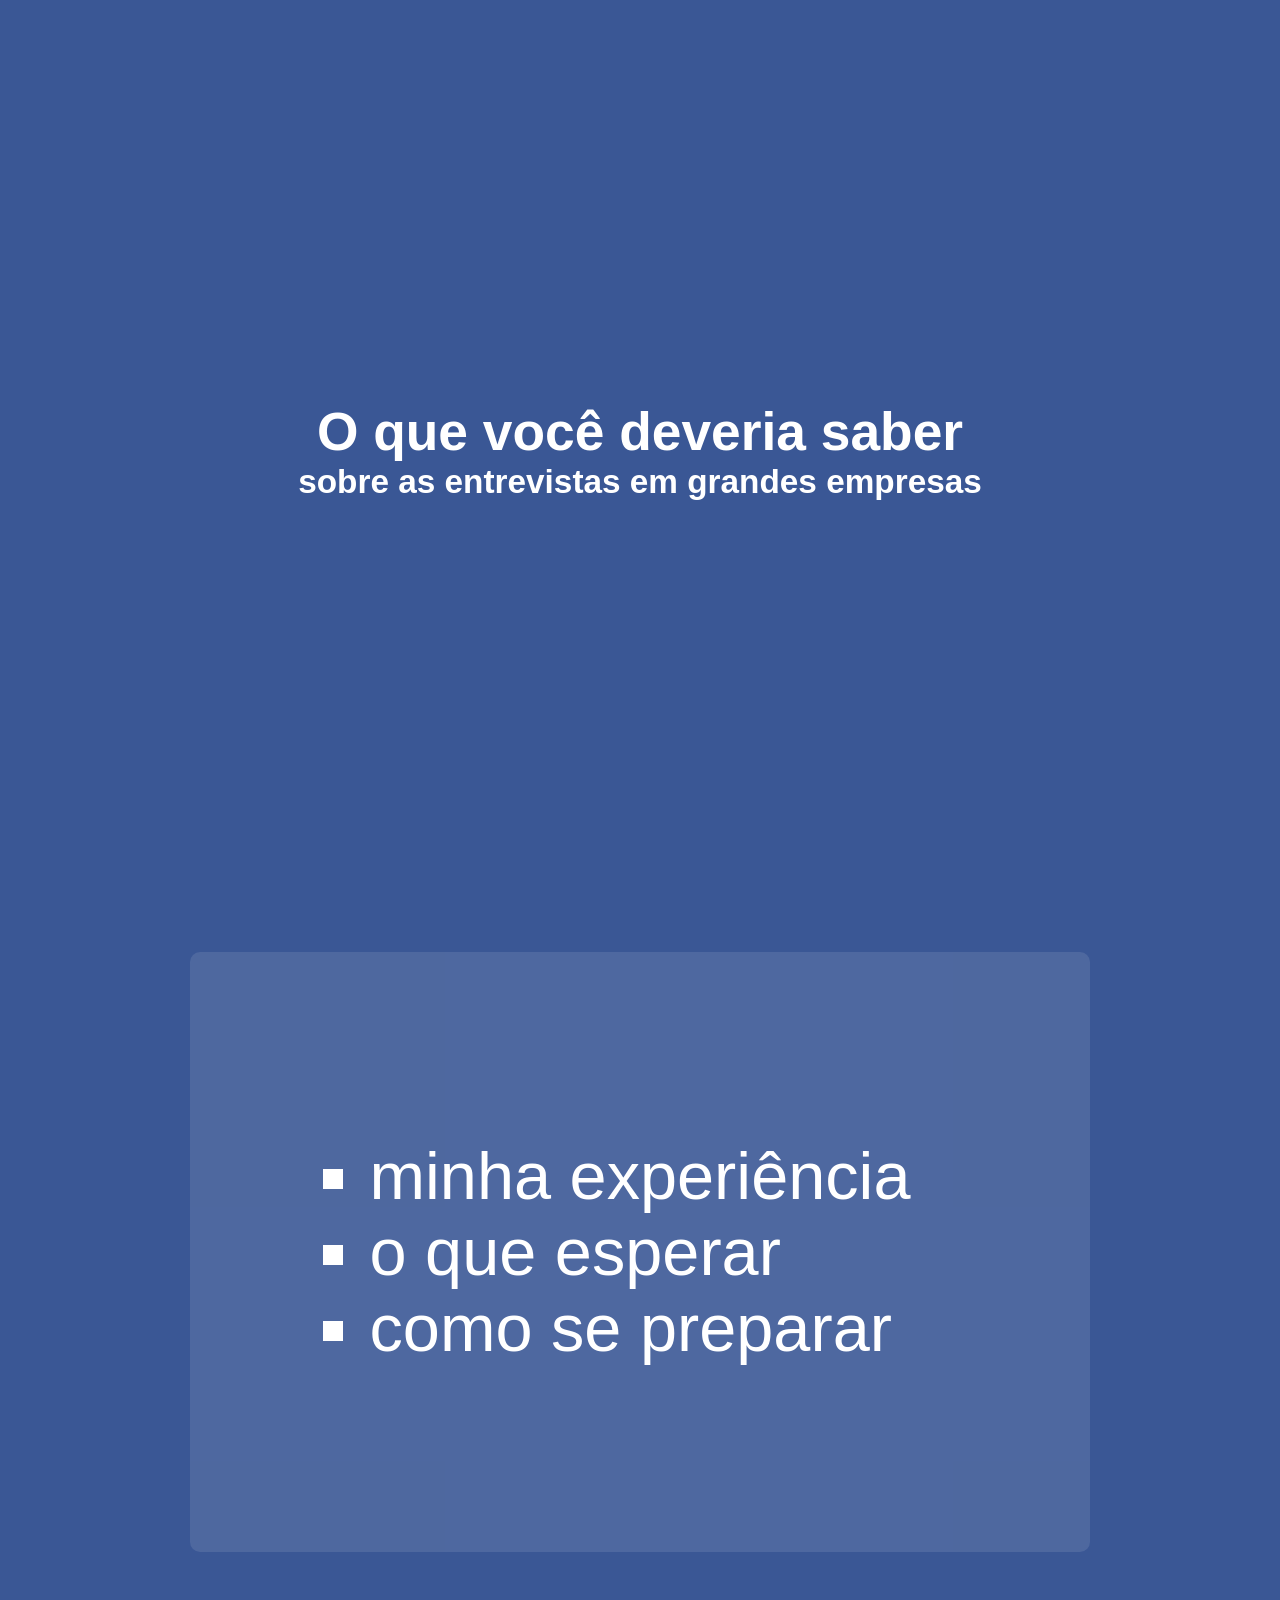
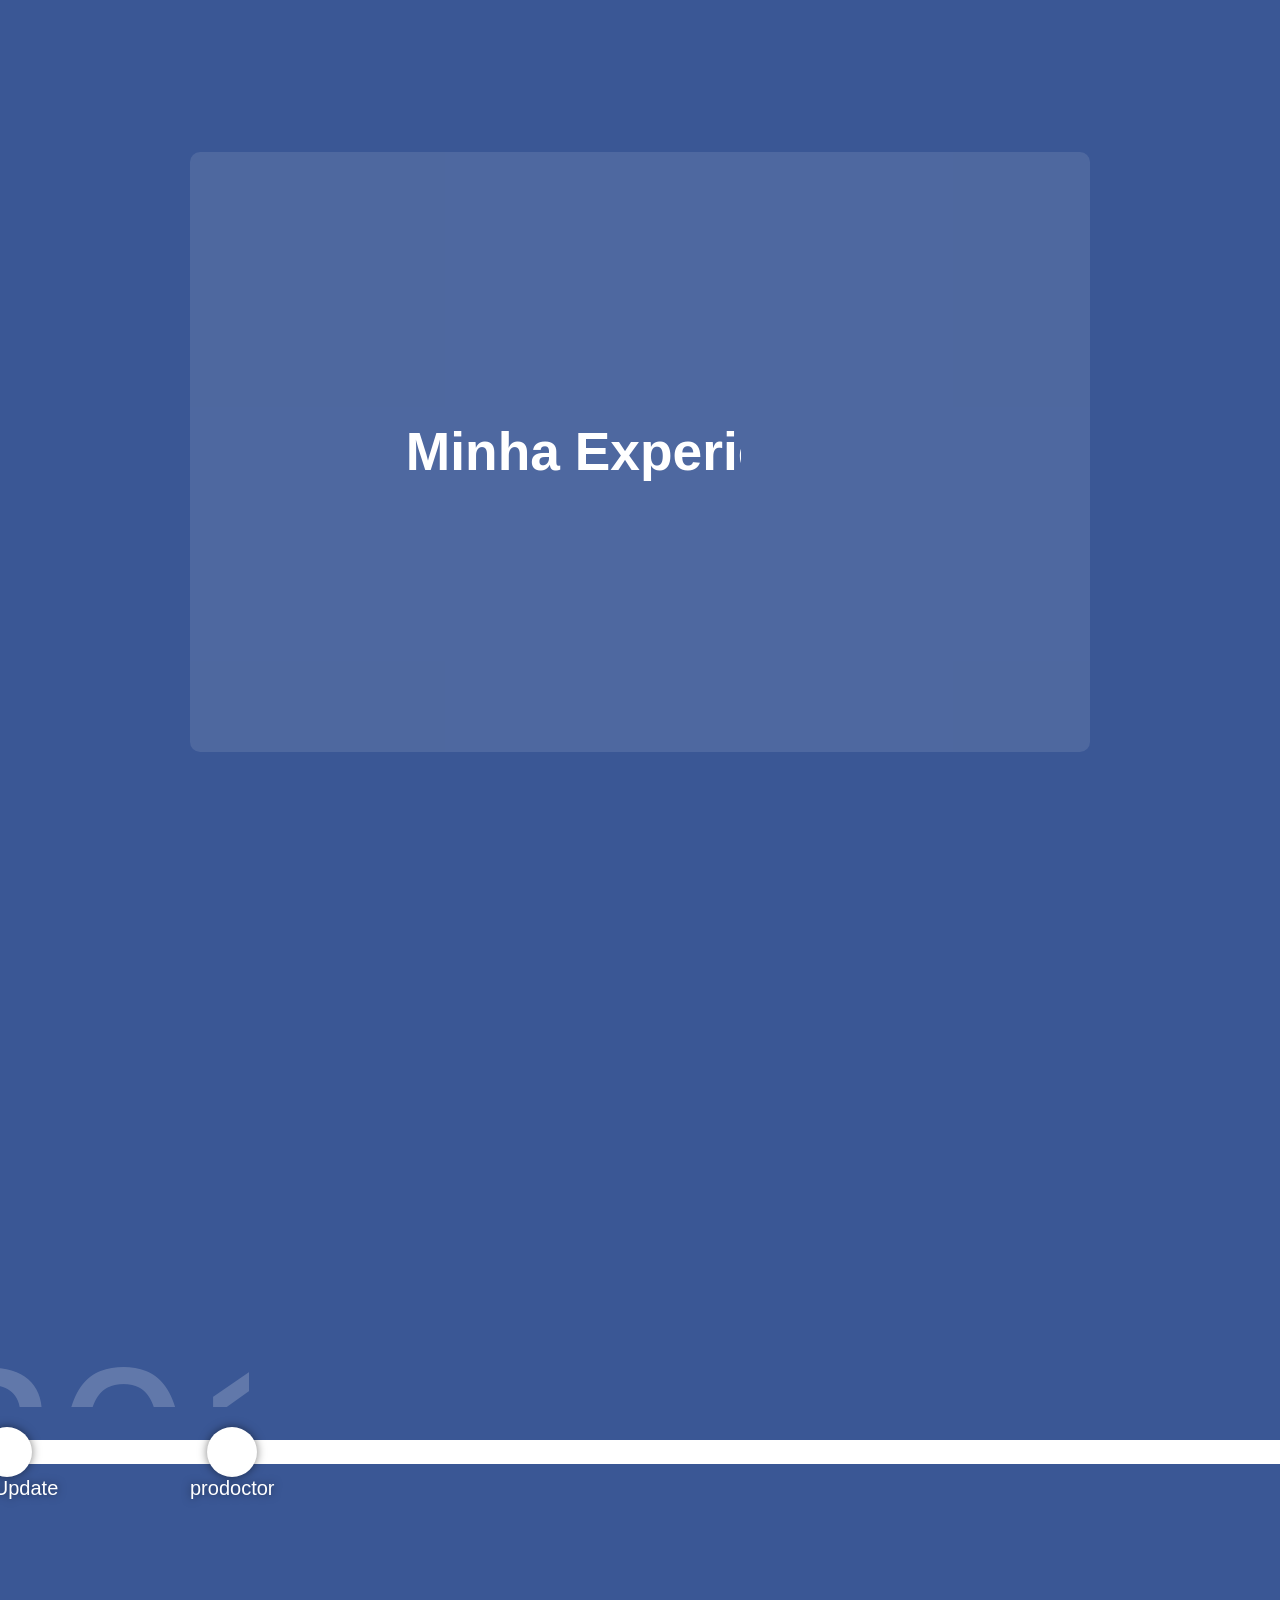
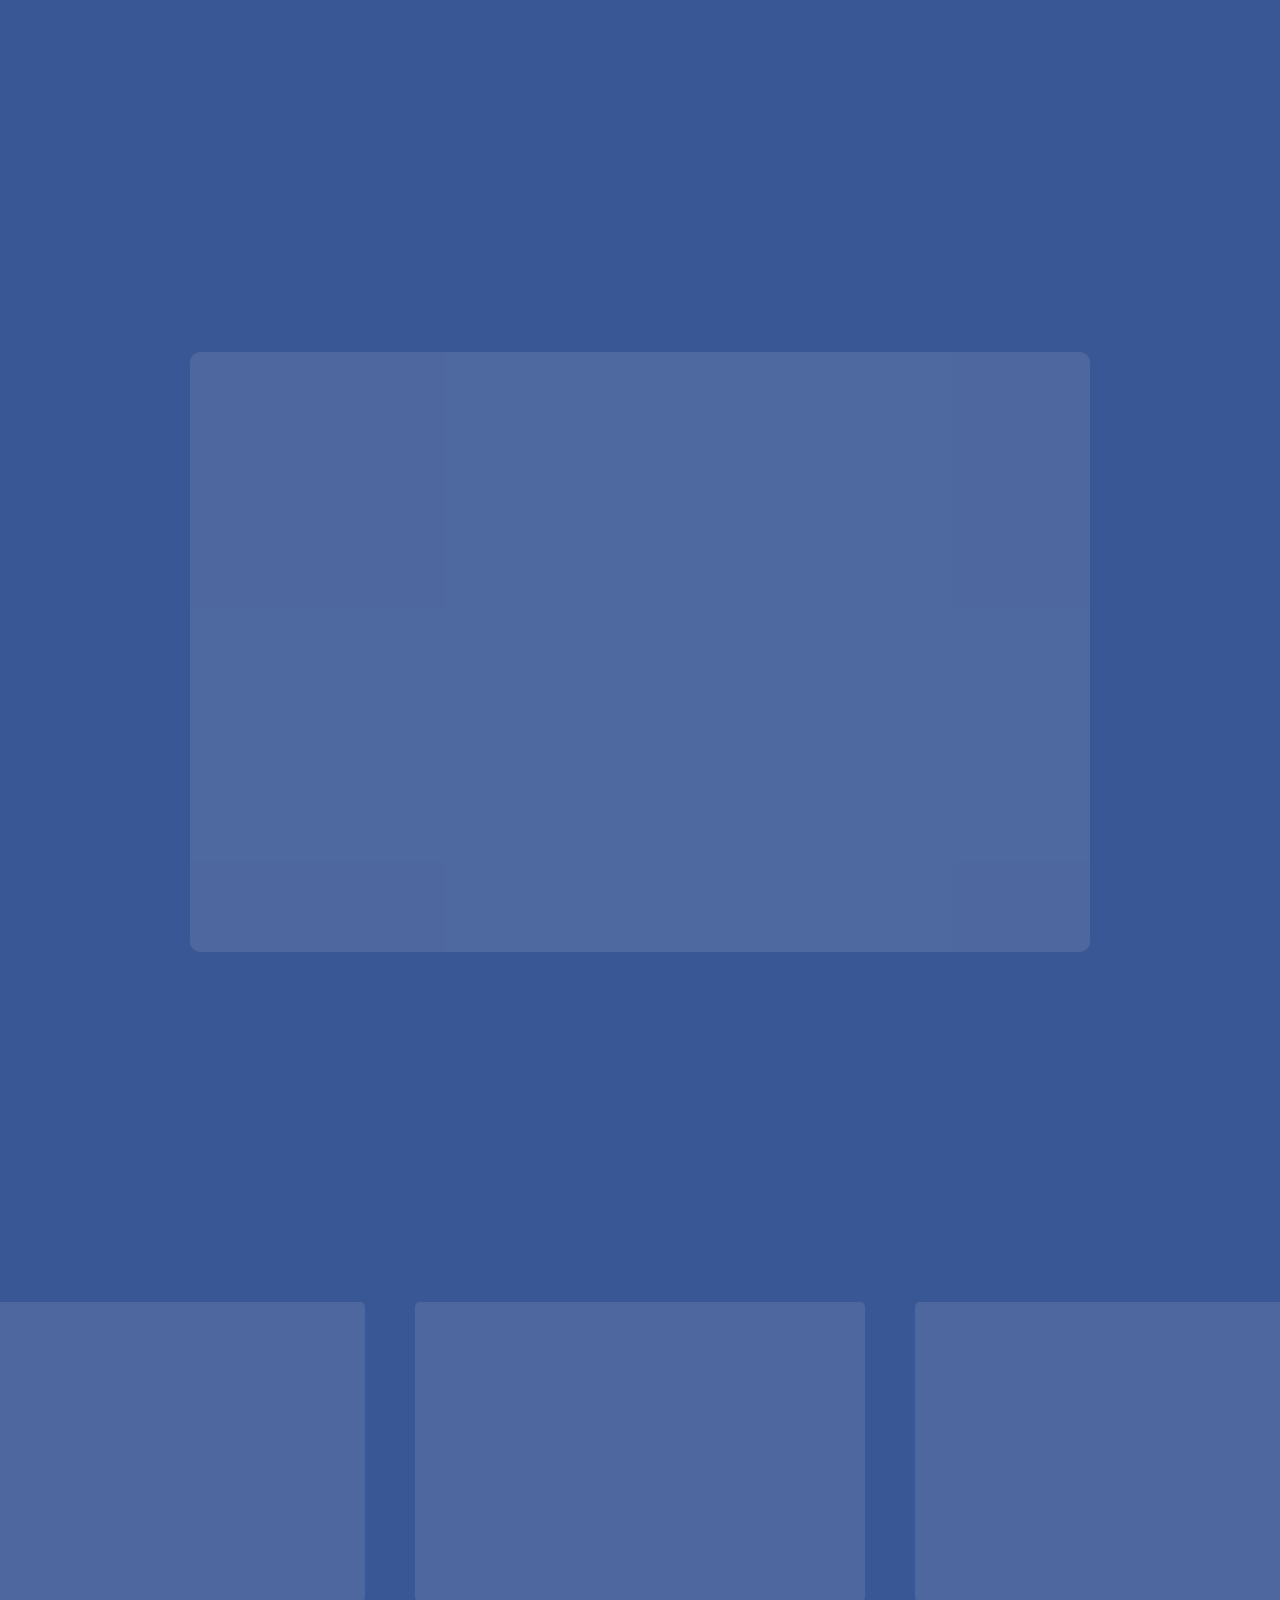
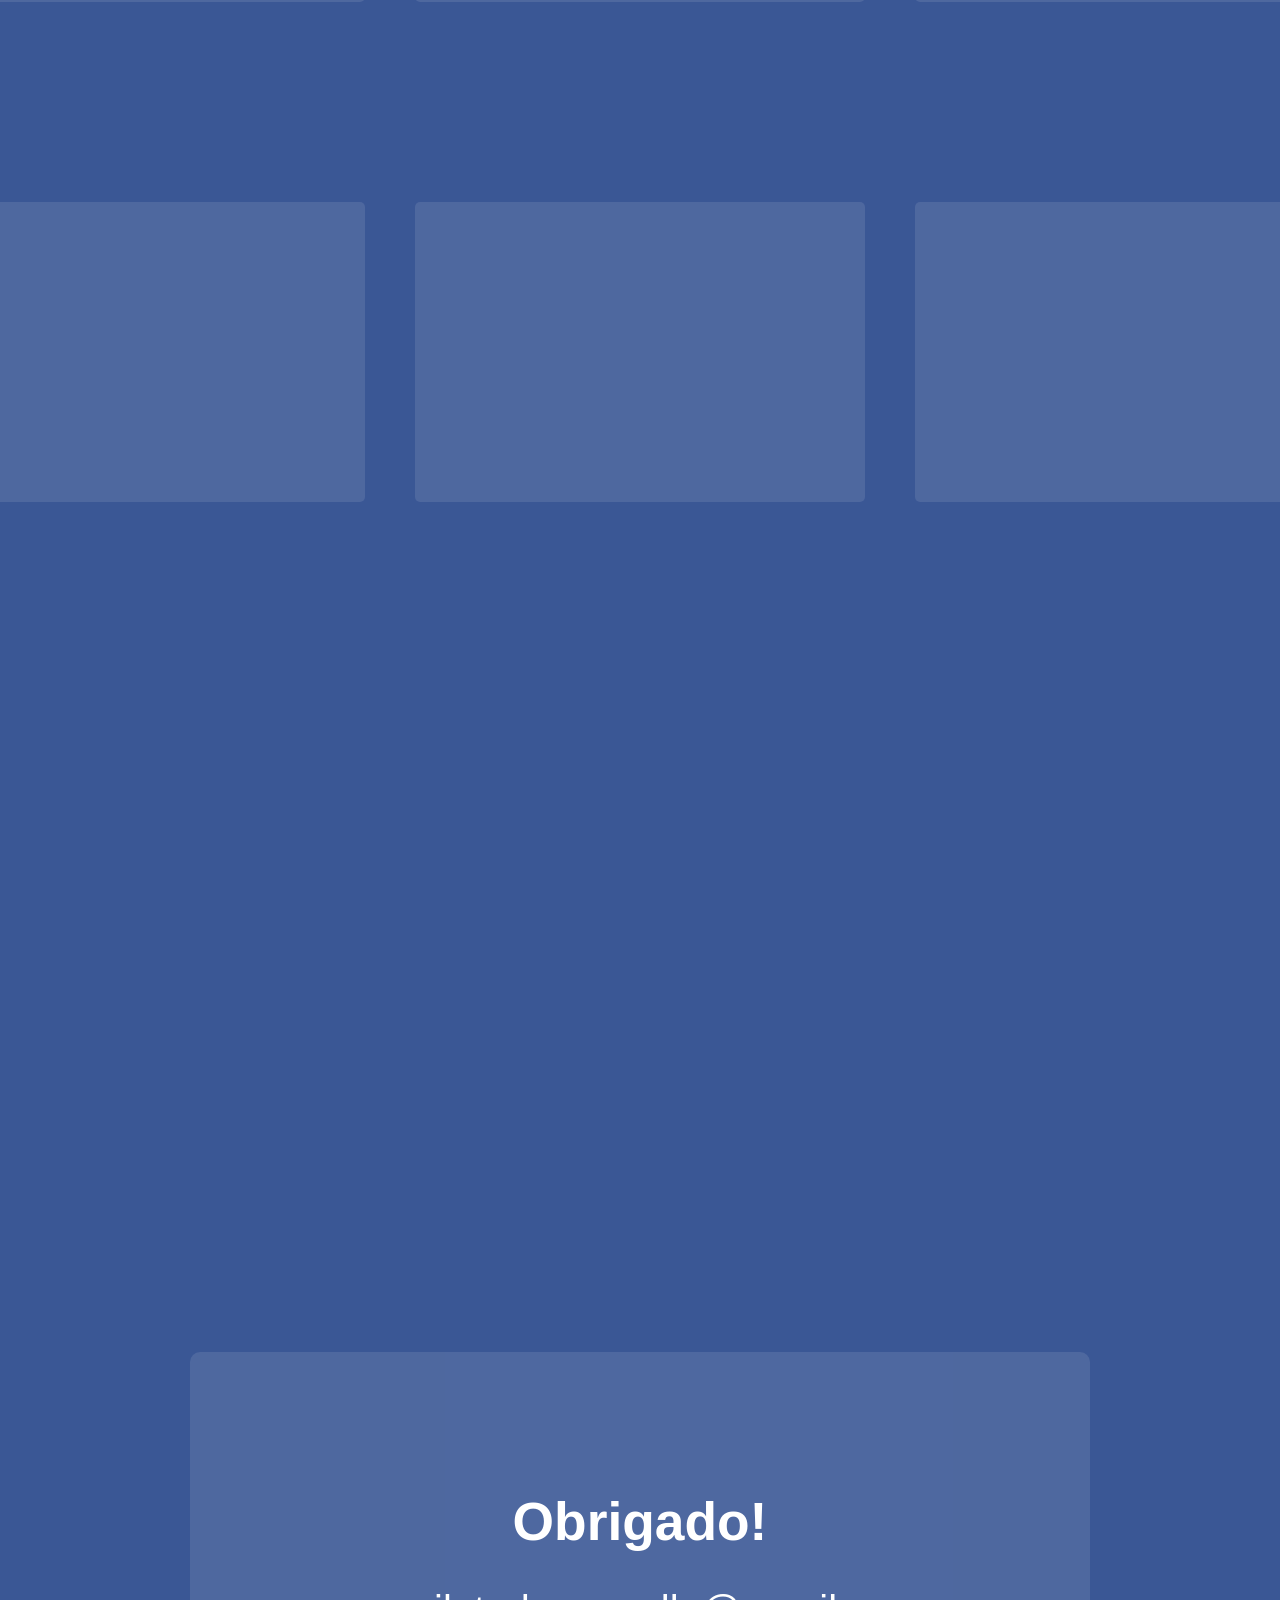
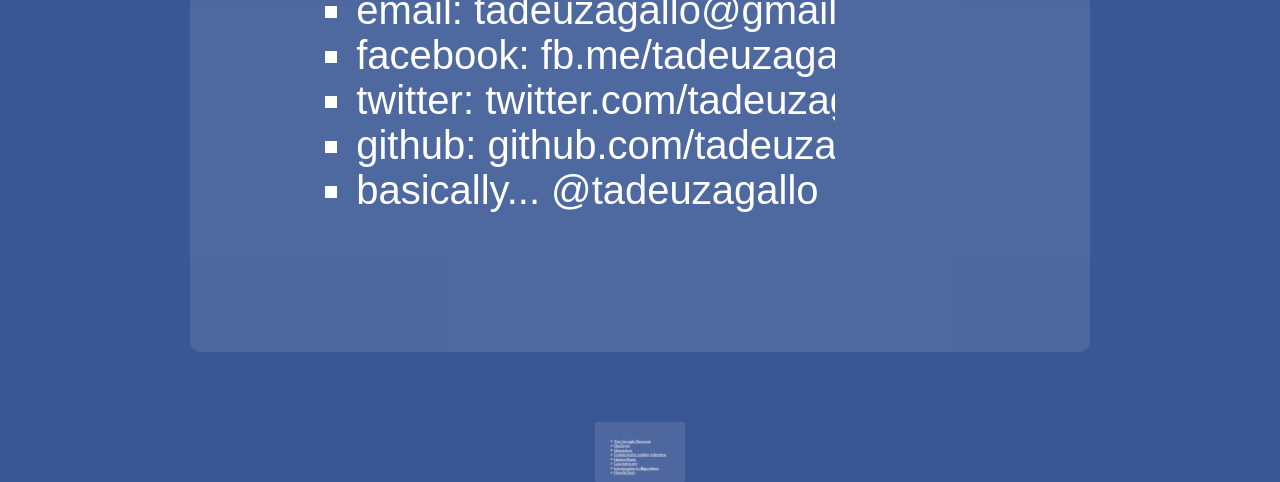
<file: get-that-job/index.html>
<!doctype html>
<html lang="en">
<head>
    <title>Get that job</title>

    <meta charset="utf-8" >
    <meta name="description" content="O que você deveria saber sobre as entrevistas em grandes empresas">
    <meta name="viewport" content="width=1024">
    <meta name="author" content="Tadeu Zagallo">

    <link href="css/talk.css" rel="stylesheet">
</head>

<body>

<div id="impress">
  <div class="step middle" data-y="-26000" data-scale="10">
    <h1>
      O que você deveria saber
    </h1>
    <h3>
      sobre as entrevistas em grandes empresas
    </h3>
  </div>

  <div class="step slide middle" data-y="-18000" data-scale="10">
    <ul class="topics huge">
      <li>minha experiência</li>
      <li>o que esperar</li>
      <li>como se preparar</li>
    </ul>
  </div>

  <div class="step slide middle" data-y="-10000" data-scale="10">
    <h1>
      Minha Experiência
    </h1>
  </div>

  <div class="step timeline" data-scale="60" style="z-index: -1;"></div>

  <div class="step year" data-x="-22500" data-year="2010" data-scale="10">
    <div class="event"style="left: 50%">Faculdade</div>
    <div class="event" style="left: 70%">Estágio - Maria Fumaça Criações</div>
  </div>

  <div class="step year" data-x="-13500" data-year="2011" data-scale="10">
    <div class="event"style="left: 50%">Intercâmbio - Irlanda</div>
    <div class="event" style="left: 70%">Entrevista - daft.ie</div>
    <div class="event" style="left: 90%">Entrevista - Facebook</div>
  </div>

  <div class="step year" data-x="-4500" data-year="2012" data-scale="10">
    <div class="event" style="left: 10%">PHP - Ato Interativo</div>

    <div class="event" style="left: 24%">Get Update</div>
    <div class="event" style="left: 28.5%"></div>
    <div class="event" style="left: 30%"></div>

    <div class="event" style="left: 35%">Mobile - Vianna</div>

    <div class="event" style="left: 50%">prodoctor</div>

    <div class="event" style="left: 60%">palestra - Vianna</div>

    <div class="event" style="left: 80%">Freelancer</div>
  </div>

  <div class="step year" data-x="4500" data-year="2013" data-scale="10">
    <div class="event" style="left: 15%">eMiolo</div>

    <div class="event" style="left: 88%">Entrevista <br>-<br> Facebook</div>
  </div>

  <div class="step year" data-x="13500" data-year="14/1" data-scale="10">
    <div class="event" style="left: 0%">CV <br>-<br> ThoughtWorks</div>
    <div class="event" style="left: 24%">QConSP</div>
    <div class="event" style="left: 38%">JSConf Brasil</div>
    <div class="event" style="left: 52%">TDC Floripa</div>
    <div class="event" style="left: 64%">JS.call(JF)</div>
    <div class="event" style="left: 77%">TecSinapse</div>
    <div class="event" style="left: 90%">GDG JF</div>
  </div>

  <div class="step year" data-x="22500"data-year="14/2" data-scale="10">
    <div class="event" style="left: 2%">front&lt;in&gt;bh</div>
    <div class="event" style="left: 12%">TDC SP</div>
    <div class="event" style="left: 22%">BrazilJS</div>
    <div class="event" style="left: 32%">RubyConf</div>
    <div class="event" style="left: 42%">Ubilabs</div>
    <div class="event" style="left: 50%">Reject.JS<br>CSSConf.EU<br>JSConf.EU</div>
    <div class="event" style="left: 62%">QCon Rio</div>
    <div class="event" style="left: 76%">Facebook</div>
    <div class="event" style="left: 82%">GDG DevFest SE</div>
  </div>

  <div class="step slide middle" data-y="8000" data-scale="10">
    <h1>2014</h1>
    <br><br>
    <ul class="topics huge">
      <li>20+ Eventos</li>
      <li>~10 Palestras</li>
      <li>6 Estados</li>
      <li>4 Países</li>
    </ul>
  </div>

  <div class="step middle" data-x="6000" data-y="8000" data-rotate="90" data-scale="10">
    <h1><span class="bigger">¡ networking !</span></h1>
  </div>

  <div class="step slide center middle" data-y="16000" data-x="-10000" data-scale="5">
    <h1>O que esperar?</h1>
  </div>

  <div class="step slide center middle" data-y="16000" data-x="-5000" data-scale="5">
    <h1>Processo Seletivo</h1>
    <br><br>
    <h3>tenha um bom currículo...</h3>
  </div>

  <div class="step slide middle" data-y="16000" data-x="0" data-scale="5">
    <h1>Bateria de entrevistas</h1>
    <br><br>
    <ul class="topics">
      <li>Coding Challenge</li>
      <li>Entrevista via Skype</li>
      <li>Entrevista pessoal</li>
    </ul>
  </div>

  <div class="step slide middle" data-y="16000" data-x="5000" data-scale="5">
    <h1>Nível de dificuldade</h1>
    <br><br>
    <h3>Sério, não é <u>tão</u> difícil...</h3>
  </div>

  <div class="step slide middle" data-y="16000" data-x="10000" data-scale="5">
    <h1>Ambiente</h1>
  </div>

  <div class="step middle" data-y="16000" data-x="15000" data-scale="5">
    <h1>Perguntas</h1>
    <br><br>
    <h3>que o entrevistador quer responder</h3>
  </div>

  <div class="step middle" data-y="15000" data-x="20000" data-scale="2.5">
    <h1>Eu gostaria de trablhar com ele(a)?</h1>
  </div>

  <div class="step middle" data-y="16000" data-x="20000" data-scale="2.5">
    <h1>Como ele(a) aborda os problemas?</h1>
  </div>

  <div class="step middle" data-y="17000" data-x="20000" data-scale="2.5">
    <h1>Aonde ele(a) pode chegar?</h1>
  </div>

  <div class="step middle slide" data-y="21000" data-x="-10000" data-scale="5">
    <h1>Como se preparar</h1>
  </div>

  <div class="step middle slide" data-y="21000" data-x="-5000" data-scale="5">
    <h1>Inglês</h1>
  </div>

  <div class="step middle slide" data-y="21000" data-x="0" data-scale="5">
    <h1>CS Fundamentals</h1>
  </div>

  <div class="step middle slide" data-y="21000" data-x="5000" data-scale="5">
    <h1>Quadro Branco / Papel</h1>
  </div>

  <div class="step middle" data-y="19800" data-x="8000" data-scale="1">
    <h1>Inglês</h1>
    <br><br>
    <h3>Aqui não é importante**</h3>
  </div>

  <div class="step middle" data-y="20400" data-x="8000" data-scale="1">
    <h1>Faça perguntas</h1>
    <br><br>
    <h3>Muitas perguntas</h3>
  </div>

  <div class="step middle" data-y="21000" data-x="8000" data-scale="1">
    <h1>Pense alto</h1>
    <br><br>
    <h3>Explique suas ideias</h3>
  </div>

  <div class="step middle" data-y="21600" data-x="8000" data-scale="1">
    <h1>Peça feedback</h1>
  </div>

  <div class="step middle small" data-y="22200" data-x="8000" data-scale="1">
    <h1>Peça ajuda</h1>
  </div>

  <div class="step slide middle" data-y="21000" data-x="11000" data-scale="5">
    <h1>Não deduza, NADA!</h1>
  </div>

  <div class="step slide middle" data-y="21000" data-x="16000" data-scale="5">
    <h1>Teste</h1>
    <br><br>
    <h3>Pratique testar o seu código mentalmente</h3>
  </div>

  <div class="step slide middle" data-y="21000" data-x="21000" data-scale="5">
    <h1>Você vai errar...</h1>
    <br><br>
    <h3>Corrija com calma, pense antes</h3>
  </div>

  <div class="step slide middle" data-y="21000" data-x="26000" data-scale="5">
    <h1>Estude!</h1>
  </div>

  <div class="step middle" data-y="26000" data-x="-10000" data-scale="2">
    <h1>Encontre uma empresa aonde você gostaria de trabalhar</h1>
  </div>

  <div class="step middle" data-y="26000" data-x="-5000" data-scale="4">
    <h1>Estude sobre a empresa</h1>
    <br><br>
    <h3>Tenha certeza que você se encaixa no perfil da empresa, e vice-versa</h3>
  </div>

  <div class="step middle" data-y="26000" data-x="2000" data-scale="8">
    <h1>Participe de outros processos</h1>
    <br><br>
    <h3>Ache outras empresas onde você gostaria de trabalhar, ganhe experiência.</h3>
  </div>

  <div class="step middle" data-y="26000" data-x="12500" data-scale="16">
    <h1><span class="bigger">GET THAT JOB!</span></h1>
  </div>

  <div class="step middle" data-y="25900" data-x="17500" data-rotate="90">
    <h3>ou tente novamente em 6 meses...</h3>
  </div>

  <div class="step middle slide" data-y="34000" data-scale="10">
    <h1>Obrigado!</h1>
    <br><br>
    <ul class="topics">
      <li>email: tadeuzagallo@gmail.com</li>
      <li>facebook: fb.me/tadeuzagallo</li>
      <li>twitter: twitter.com/tadeuzagallo</li>
      <li>github: github.com/tadeuzagallo</li>
      <li>basically... @tadeuzagallo</li>
    </ul>
  </div>

  <div class="step middle slide" data-y="38000" data-scale="1">
    <h1>Referências</h1>
    <br><br>
    <ul class="topics">
      <li><a target="_blank" href="http://thegoogleresume.com/">The Google Resume</a></li>
      <li><a target="_blank" href="https://www.duolingo.com/">Duolingo</a></li>
      <li><a target="_blank" href="http://www.glassdoor.com/">Glassdoor</a></li>
      <li><a target="_blank" href="http://www.amazon.com/Cracking-Coding-Interview-Programming-Questions/dp/098478280X">Cracking the coding interview</a></li>
      <li><a target="_blank" href="http://hackerrank.com/">HackerRank</a></li>
      <li><a target="_blank" href="https://www.coursera.org/">Coursera.org</a></li>
      <li><a target="_blank" href="http://www.amazon.com/Introduction-Algorithms-Edition-Thomas-Cormen/dp/0262033844">Introduction to Algorithms</a></li>
      <li><a target="_blank" href="http://www.hiredintech.com/">HiredInTech</a></li>
    </ul>
  </div>

  <div class="step" data-scale="100" data-y="5000" style="z-index: -1;"></div>
</div>

<script src="js/impress.js"></script>
<script>impress().init();</script>

</body>
</html>
</file>
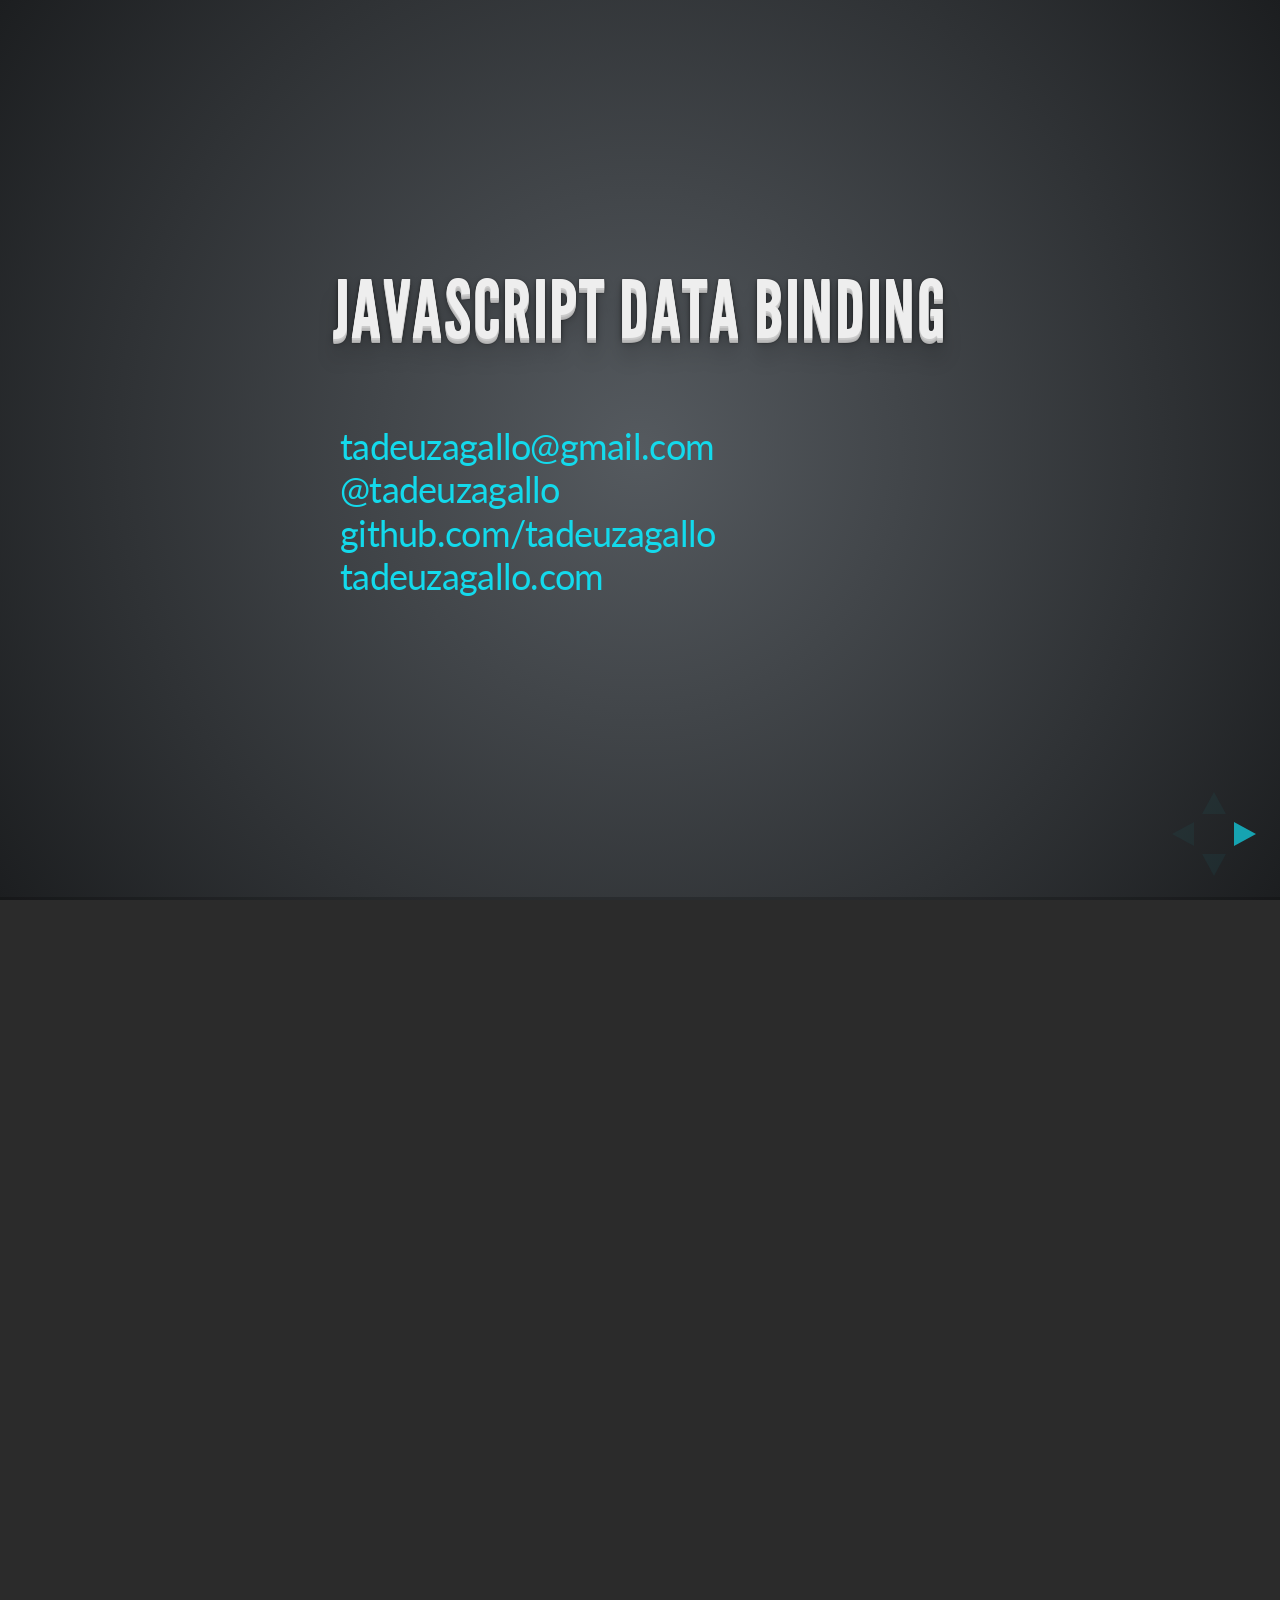
<file: javascript-data-binding/index.html>
<!DOCTYPE html><html><head><title>JavaScript Data Binding</title><link rel="stylesheet" href="components/reveal.js/css/reveal.min.css"><link rel="stylesheet" href="components/reveal.js/css/theme/default.css"><link rel="stylesheet" href="components/reveal.js/lib/css/zenburn.css"><link rel="stylesheet" href="css/main.css"></head><body><div class="reveal"><div class="slides"><section><h1>JavaScript Data Binding</h1><br><ul class="no"><li> <a href="mailto:tadeuzagallo@gmail.com">tadeuzagallo@gmail.com</a></li><li><a href="http://twitter.com/tadeuzagallo">@tadeuzagallo</a></li><li><a href="http://github.com/tadeuzagallo">github.com/tadeuzagallo</a></li><li><a href="http://tadeuzagallo.com">tadeuzagallo.com</a></li></ul></section><section><section><h1>Data Binding</h1><blockquote>Data binding is the process that establishes a connection between the application UI (User Interface) and business logic. If the settings and notifications are correctly set, the data reflects changes when made. It can also mean that when the UI is changed, the underlying data will reflect that change.</blockquote></section><section><p>Qualquer alteração de dados deve refletir na interface</p></section><section><h1>Nosso amigo jquery</h1><pre><code data-trim class="hljs javascript">var $input = $('input');
var $label = $('label');

$input.on('input', function (e) {
  $label.text($input.val());
});
</code></pre></section><section><h1>Angular</h1><pre><code data-trim class="hljs html">&lt;input type=&quot;text&quot; ng-model=&quot;yourName&quot; placeholder=&quot;Enter a name here&quot;&gt;
&lt;h1&gt;Hello {{yourName}}!&lt;/h1&gt;
</code></pre></section></section><section><section data-markdown><script type="text/template" data-trim>## Analisando alguns frameworks...

- Angular
- Ember
- Backbone
- React
</script></section><section><h1>Trends - 01/2013 a 11/2014</h1><img src="images/trends.png"></section></section><section><section><h1>Two-Way Data Binding</h1><p>Sempre que o estado de um objeto é alterado a interface deve ser atualizada para o novo estado</p></section><section><h1>Mas...</h1><p>JavaScript não tem KVO... ainda...
Cada framework resolveu isso com diferentes estratégias
</p></section></section><section><section data-markdown><script type="text/template" data-trim>## Backbone 
Pub Sub, `.render()`
</script></section><section><pre><code data-trim class="hljs javascript">var TodoView = Backbone.View.extend({
  tagName: &quot;li&quot;,
  template: _.template($('#item-template').html()),
  initialize: function() {
    this.listenTo(this.model, 'change', this.render);
    this.listenTo(this.model, 'destroy', this.remove);
    },
  render: function() {
    this.$el.html(this.template(this.model.toJSON()));
    return this;
  }
});

new TodoView({ model: model });
</code></pre></section><section data-markdown><script type="text/template" data-trim>### Pros

- Simples
- Relativamente Desacoplado
</script></section><section data-markdown><script type="text/template" data-trim>### Cons

- Repetitivo
- Fluxo obscuro de dados
</script></section></section><section><section data-markdown><script type="text/template" data-trim>## Ember
`.set(key, value)`
</script></section><section><pre><code data-trim class="hljs javascript">var TodoController = Ember.ObjectController.extend({
  isEditing: false,
  actions: {
    editTodo: function () {
      this.set('isEditing', true);
    },
    cancelEditing: function () {
      this.set('bufferedTitle', this.get('title'));
      this.set('isEditing', false);
    }
  }
});
</code></pre></section><section data-markdown><script type="text/template" data-trim>## Pros

- Performance previsível
- Updates trasparentes
- Desacoplamento máximo
</script></section><section data-markdown><script type="text/template" data-trim>## Cons

- Acesso indireto (`.set` &amp; `.get`)
- Fluxo obscuro de dados
</script></section></section><section><section data-markdown><script type="text/template" data-trim>## Angular
`Dirty Checking`
</script></section><section><pre><code data-trim class="hljs javascript">angular.module('todomvc')
  .controller('TodoCtrl', function TodoCtrl($scope, $routeParams, $filter, store) {
    var todos = $scope.todos = store.todos;

    $scope.newTodo = '';
    $scope.editedTodo = null;
    $scope.addTodo = function () {
      var newTodo = { title: $scope.newTodo.trim(), completed: false };
      $scope.saving = true;
      store.insert(newTodo).then(function success() {
        $scope.newTodo = '';
      }).finally(function () {
        $scope.saving = false;
      });
    };
  });
</code></pre></section><section data-markdown><script type="text/template" data-trim>## Pros

- Update transparente
- Acesso direto as propriedades
</script></section><section data-markdown><script type="text/template" data-trim>## Cons

- Performance imprevisível
- Fluxo obscuro de dados
</script></section></section><section><section><h1>One-Way Data Flow</h1></section><section data-markdown><script type="text/template" data-trim>## React
`Explicit update + Virtual Dom`
</script></section><section><pre><code data-trim class="hljs javascript">var TodoApp = React.createClass({
  toggle: function (todoToToggle) {
    this.props.model.toggle(todoToToggle);
  },
  destroy: function (todo) {
    this.props.model.destroy(todo);
  },
  render: function () {
    var todo = this.props.todo;
    return (
      &lt;TodoItem
        key={todo.id}
        todo={todo}
        onToggle={this.toggle.bind(this, todo)}
        onDestroy={this.destroy.bind(this, todo)}
      /&gt;
    );
  }
});
</code></pre></section><section data-markdown><script type="text/template" data-trim>## Pros

- Fluxo explícito de dados
- Performance previsível*
</script></section><section data-markdown><script type="text/template" data-trim>## Cons

- Atualizações explícitas
- Sincronização de dados do servidor
</script></section></section><section><section><h1>O que está por vir</h1></section></section><section><section data-markdown><script type="text/template" data-trim>## EcmaScript 6 
`Proxy`

`var proxObj = new Proxy(obj, handler)`
</script></section><section data-markdown><script type="text/template" data-trim>## Traps

```
user.name // Get trap
user.name = 'Tadeu'; // Set trap
```
</script></section><section data-markdown><script type="text/template" data-trim>## Traps disponíveis

- set
- get
- defineProperty
- deleteProperty
- preventExtensions
- has
- enumerate
- apply
- construct
- getOwnPropertyDescriptor
- ownKeys
</script></section><section><pre><code data-trim class="hljs javascript">user = { age: 30 };
proxUser = new Proxy( user, {
  get: function( target, prop ) {
    if (prop in target) {
      return target[property];
    } else {
      throw new ReferenceError(&quot;Property \&quot;&quot; + prop + &quot;\&quot; does not exist.&quot;);
    }
  }
});
console.log( user.name ); // undefined
console.log( proxUser.name ); // Ref error
</code></pre></section><section data-markdown><script type="text/template" data-trim># Observações
- ES6 Proxy só está disponível no Firefox
- Não existe transpiler para Proxy
</script></section></section><section><section data-markdown><script type="text/template" data-trim>## EcmaScript 7
`Object.observe` -&gt; `O.o`

`Object.observe(obj, callback)`
</script></section><section><pre><code data-trim class="hljs javascript">var GDG = {};
Object.observe(GDG, function(changes) {
   changes.forEach(function(change) {
      console.log(change.type, change.name, change.oldValue);
   });
});
GDG.nome = &quot;Juiz de Fora&quot;; // add nome undefined
GDG.nome = &quot;Rio de Janeiro&quot;; // update nome &quot;Juiz de Fora&quot;
</code></pre></section></section><section><section><h1>Immutable.js</h1><pre><code data-trim class="hljs javascript">var map = Immutable.Map({a:1, b:2, c:3});
map = map.set('b', 20);
map.get('b'); // 20
</code></pre></section></section><section><section data-markdown><script type="text/template" data-trim>## Referências

- [Yehuda Katz - A Day in the Life of an Ember Developer - BrazilJS 2014](https://www.youtube.com/watch?v=NM4EyOmaPbE)
- [Data Binding [R]evolution](http://leobalter.github.io/data-binding-slides/output/)
- [Flux](http://facebook.github.io/flux/)
- [React](http://facebook.github.io/react/)
- [Angular.js](https://angularjs.org/)
- [Backbone.js](http://backbonejs.org/)
- [Ember.js](http://emberjs.com/)
</script></section></section><section><h1>Tadeu Zagallo</h1><br><ul class="no"><li> <a href="mailto:tadeuzagallo@gmail.com">tadeuzagallo@gmail.com</a></li><li><a href="http://twitter.com/tadeuzagallo">@tadeuzagallo</a></li><li><a href="http://github.com/tadeuzagallo">github.com/tadeuzagallo</a></li><li><a href="http://tadeuzagallo.com">tadeuzagallo.com</a></li></ul></section></div></div><script src="components/reveal.js/lib/js/head.min.js"></script><script src="components/reveal.js/js/reveal.min.js"></script><script src="js/main.js"></script></body></html>
</file>
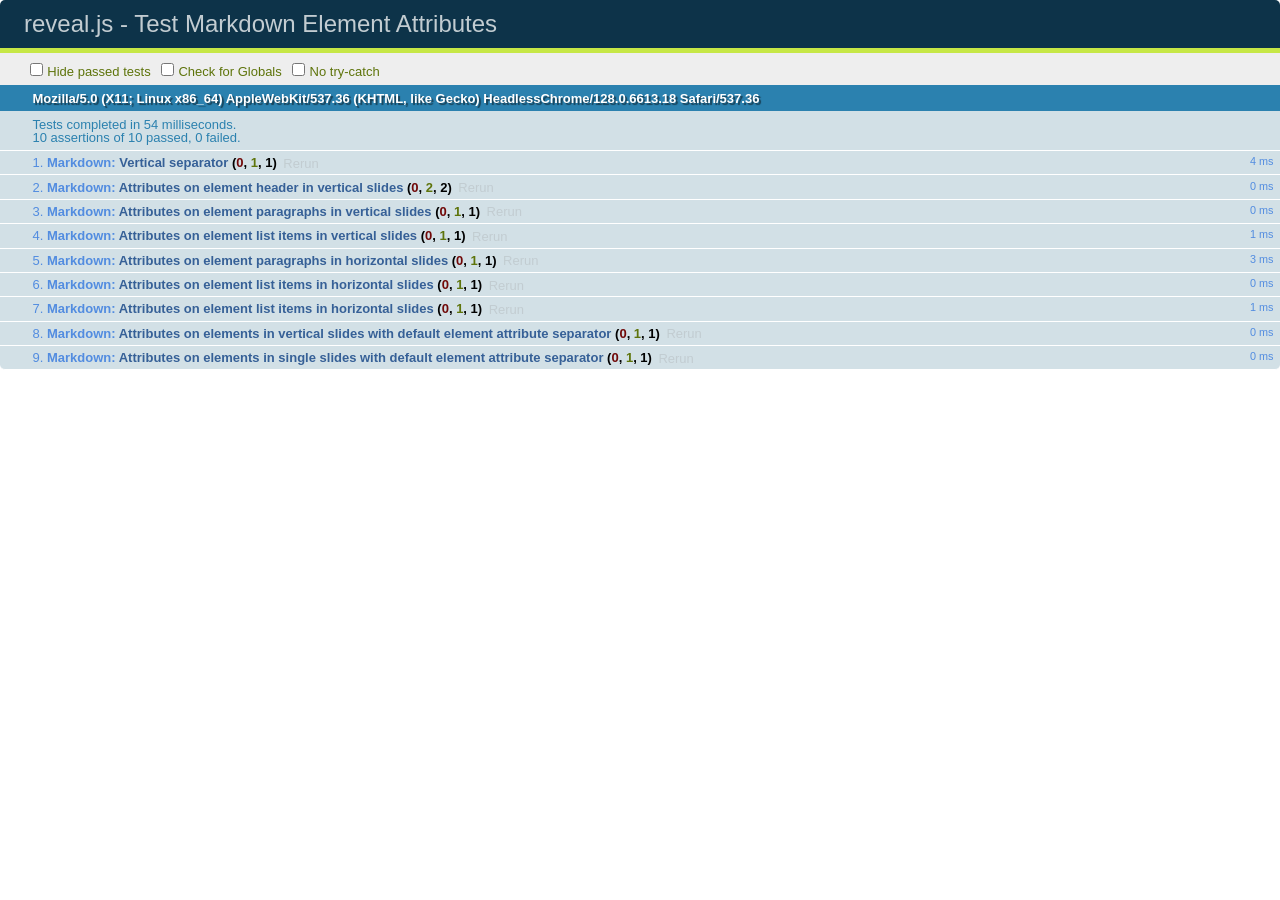
<file: javascript-data-binding/components/reveal.js/test/test-markdown-element-attributes.html>
<!doctype html>
<html lang="en">

	<head>
		<meta charset="utf-8">

		<title>reveal.js - Test Markdown Element Attributes</title>

		<link rel="stylesheet" href="../css/reveal.min.css">
		<link rel="stylesheet" href="qunit-1.12.0.css">
	</head>

	<body style="overflow: auto;">

		<div id="qunit"></div>
		<div id="qunit-fixture"></div>

		<div class="reveal" style="display: none;">

			<div class="slides">

				<!-- <section data-markdown="example.md" data-separator="^\n\n\n" data-vertical="^\n\n"></section> -->

				<!-- Slides are separated by newline + three dashes + newline, vertical slides identical but two dashes -->
				<section data-markdown data-separator="^\n---\n$" data-vertical="^\n--\n$" data-element-attributes="{_\s*?([^}]+?)}">>
					<script type="text/template">
						## Slide 1.1
						<!-- {_class="fragment fade-out" data-fragment-index="1"} -->

						--

						## Slide 1.2
						<!-- {_class="fragment shrink"} -->

						Paragraph 1
						<!-- {_class="fragment grow"} -->

						Paragraph 2
						<!-- {_class="fragment grow"} -->

						- list item 1 <!-- {_class="fragment roll-in"} -->
						- list item 2 <!-- {_class="fragment roll-in"} -->
						- list item 3 <!-- {_class="fragment roll-in"} -->


						---

						## Slide 2


						Paragraph 1.2  
						multi-line <!-- {_class="fragment highlight-red"} -->

						Paragraph 2.2 <!-- {_class="fragment highlight-red"} -->

						Paragraph 2.3 <!-- {_class="fragment highlight-red"} -->

						Paragraph 2.4 <!-- {_class="fragment highlight-red"} -->

						- list item 1 <!-- {_class="fragment highlight-green"} -->
						- list item 2<!-- {_class="fragment highlight-green"} -->
						- list item 3<!-- {_class="fragment highlight-green"} -->
						- list item 4
						<!-- {_class="fragment highlight-green"} -->
						- list item 5<!-- {_class="fragment highlight-green"} -->

						Test

						![Example Picture](examples/assets/image2.png)
						<!-- {_class="reveal stretch"} -->

					</script>
				</section>



				<section 	data-markdown data-separator="^\n\n\n"
									data-vertical="^\n\n"
									data-notes="^Note:"
									data-charset="utf-8">
					<script type="text/template">
						# Test attributes in Markdown with default separator
						## Slide 1 Def <!-- .element: class="fragment highlight-red" data-fragment-index="1" -->


						## Slide 2 Def
						<!-- .element: class="fragment highlight-red" -->

					</script>
				</section>

				<section data-markdown>
				  <script type="text/template">
					## Hello world
					A paragraph
					<!-- .element: class="fragment highlight-blue" -->
				  </script>
				</section>

				<section data-markdown>
				  <script type="text/template">
					## Hello world

					Multiple  
					Line
					<!-- .element: class="fragment highlight-blue" -->
				  </script>
				</section>

				<section data-markdown>
				  <script type="text/template">
					## Hello world

					Test<!-- .element: class="fragment highlight-blue" -->

					More Test
				  </script>
				</section>


			</div>

		</div>

		<script src="../lib/js/head.min.js"></script>
		<script src="../js/reveal.min.js"></script>
		<script src="../plugin/markdown/marked.js"></script>
		<script src="../plugin/markdown/markdown.js"></script>
		<script src="qunit-1.12.0.js"></script>

		<script src="test-markdown-element-attributes.js"></script>

	</body>
</html>
</file>
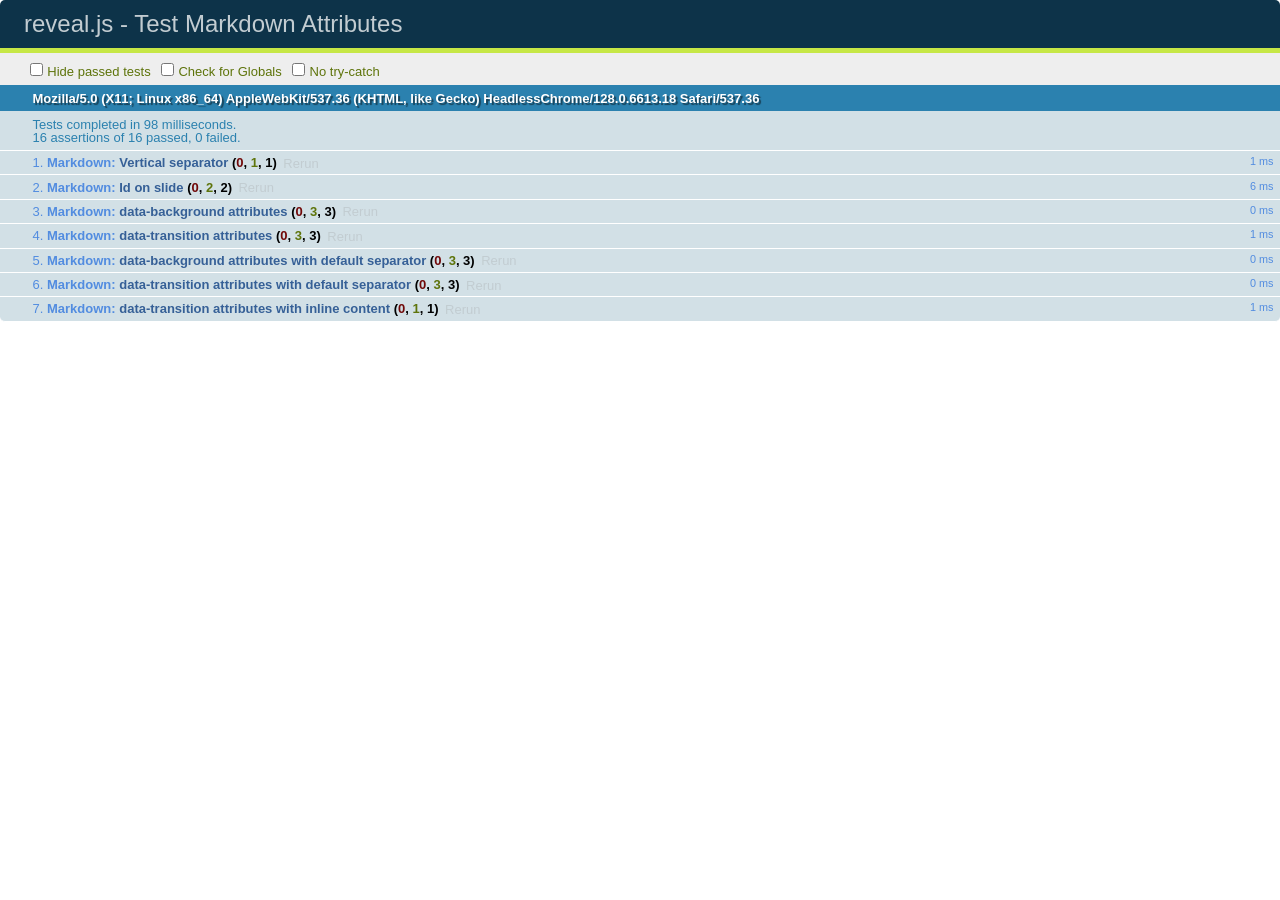
<file: javascript-data-binding/components/reveal.js/test/test-markdown-slide-attributes.html>
<!doctype html>
<html lang="en">

	<head>
		<meta charset="utf-8">

		<title>reveal.js - Test Markdown Attributes</title>

		<link rel="stylesheet" href="../css/reveal.min.css">
		<link rel="stylesheet" href="qunit-1.12.0.css">
	</head>

	<body style="overflow: auto;">

		<div id="qunit"></div>
		<div id="qunit-fixture"></div>

		<div class="reveal" style="display: none;">

			<div class="slides">

				<!-- <section data-markdown="example.md" data-separator="^\n\n\n" data-vertical="^\n\n"></section> -->

				<!-- Slides are separated by three lines, vertical slides by two lines, attributes are one any line starting with (spaces and) two dashes -->
				<section 	data-markdown data-separator="^\n\n\n"
									data-vertical="^\n\n"
									data-notes="^Note:"
									data-attributes="--\s(.*?)$"
									data-charset="utf-8">
					<script type="text/template">
						# Test attributes in Markdown
						## Slide 1



						## Slide 2
						<!-- -- id="slide2" data-transition="zoom" data-background="#A0C66B" -->


						## Slide 2.1
						<!-- -- data-background="#ff0000" data-transition="fade" -->


						## Slide 2.2
						[Link to Slide2](#/slide2)



						## Slide 3
						<!-- -- data-transition="zoom" data-background="#C6916B" -->



						## Slide 4
					</script>
				</section>

				<section 	data-markdown data-separator="^\n\n\n"
									data-vertical="^\n\n"
									data-notes="^Note:"
									data-charset="utf-8">
					<script type="text/template">
						# Test attributes in Markdown with default separator
						## Slide 1 Def



						## Slide 2 Def
						<!-- .slide: id="slide2def" data-transition="concave" data-background="#A7C66B" -->


						## Slide 2.1 Def
						<!-- .slide: data-background="#f70000" data-transition="page" -->


						## Slide 2.2 Def
						[Link to Slide2](#/slide2def)



						## Slide 3 Def
						<!-- .slide: data-transition="concave" data-background="#C7916B" -->



						## Slide 4
					</script>
				</section>

				<section data-markdown>
					<script type="text/template">
						<!-- .slide: data-background="#ff0000" -->
						## Hello world
					</script>
				</section>

				<section data-markdown>
					<script type="text/template">
						## Hello world
						<!-- .slide: data-background="#ff0000" -->
					</script>
				</section>

				<section data-markdown>
					<script type="text/template">
						## Hello world

						Test
						<!-- .slide: data-background="#ff0000" -->

						More Test
					</script>
				</section>

			</div>

		</div>

		<script src="../lib/js/head.min.js"></script>
		<script src="../js/reveal.min.js"></script>
		<script src="../plugin/markdown/marked.js"></script>
		<script src="../plugin/markdown/markdown.js"></script>
		<script src="qunit-1.12.0.js"></script>

		<script src="test-markdown-slide-attributes.js"></script>

	</body>
</html>
</file>
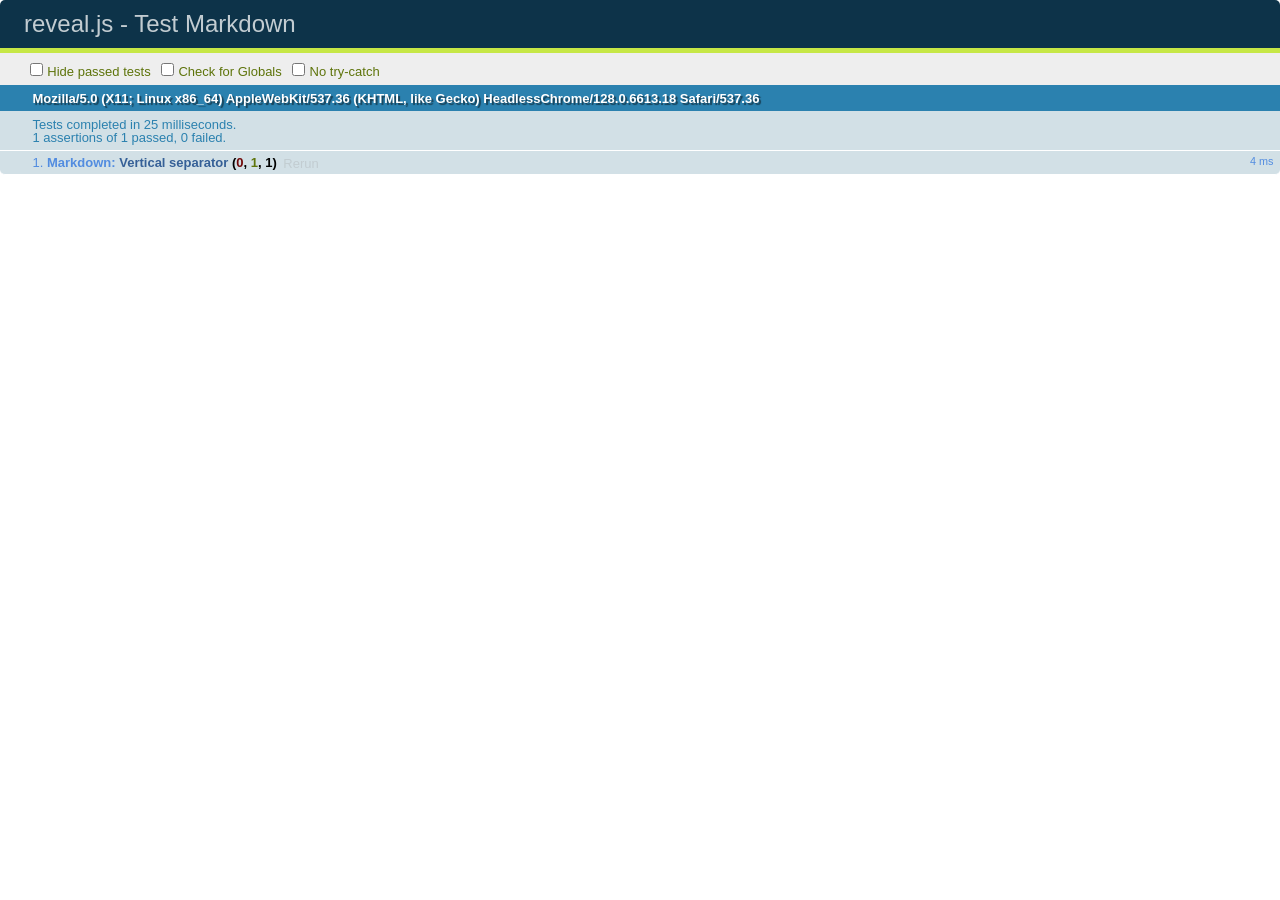
<file: javascript-data-binding/components/reveal.js/test/test-markdown.html>
<!doctype html>
<html lang="en">

	<head>
		<meta charset="utf-8">

		<title>reveal.js - Test Markdown</title>

		<link rel="stylesheet" href="../css/reveal.min.css">
		<link rel="stylesheet" href="qunit-1.12.0.css">
	</head>

	<body style="overflow: auto;">

		<div id="qunit"></div>
  		<div id="qunit-fixture"></div>

		<div class="reveal" style="display: none;">

			<div class="slides">

				<!-- <section data-markdown="example.md" data-separator="^\n\n\n" data-vertical="^\n\n"></section> -->

				<!-- Slides are separated by newline + three dashes + newline, vertical slides identical but two dashes -->
				<section data-markdown data-separator="^\n---\n$" data-vertical="^\n--\n$">
					<script type="text/template">
						## Slide 1.1

						--

						## Slide 1.2

						---

						## Slide 2
					</script>
				</section>

			</div>

		</div>

		<script src="../lib/js/head.min.js"></script>
		<script src="../js/reveal.min.js"></script>
		<script src="../plugin/markdown/marked.js"></script>
		<script src="../plugin/markdown/markdown.js"></script>
		<script src="qunit-1.12.0.js"></script>

		<script src="test-markdown.js"></script>

	</body>
</html>
</file>
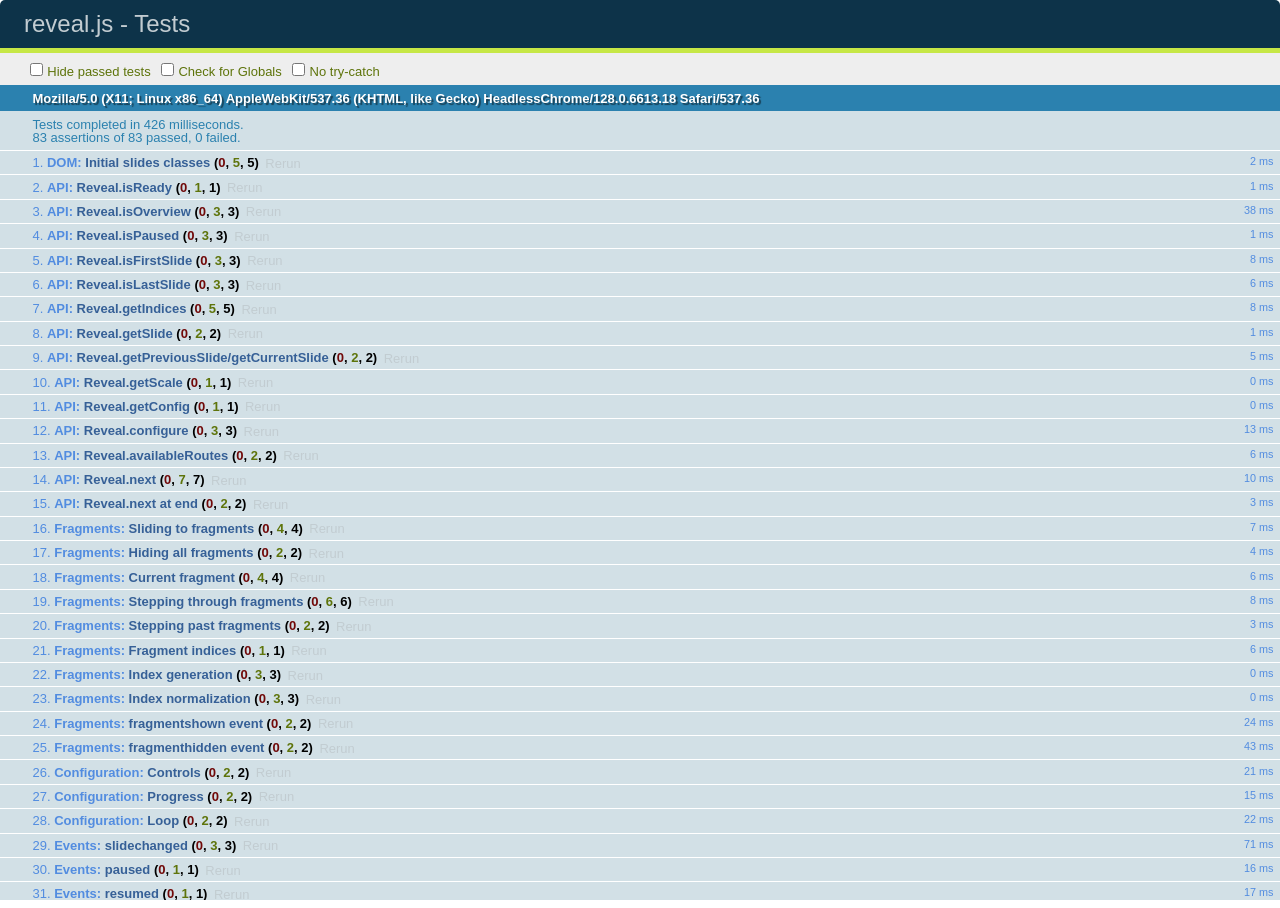
<file: javascript-data-binding/components/reveal.js/test/test.html>
<!doctype html>
<html lang="en">

	<head>
		<meta charset="utf-8">

		<title>reveal.js - Tests</title>

		<link rel="stylesheet" href="../css/reveal.min.css">
		<link rel="stylesheet" href="qunit-1.12.0.css">
	</head>

	<body style="overflow: auto;">

		<div id="qunit"></div>
  		<div id="qunit-fixture"></div>

		<div class="reveal" style="display: none;">

			<div class="slides">

				<section>
					<h1>1</h1>
				</section>

				<section>
					<section>
						<h1>2.1</h1>
					</section>
					<section>
						<h1>2.2</h1>
					</section>
					<section>
						<h1>2.3</h1>
					</section>
				</section>

				<section id="fragment-slides">
					<section>
						<h1>3.1</h1>
						<ul>
							<li class="fragment">4.1</li>
							<li class="fragment">4.2</li>
							<li class="fragment">4.3</li>
						</ul>
					</section>

					<section>
						<h1>3.2</h1>
						<ul>
							<li class="fragment" data-fragment-index="0">4.1</li>
							<li class="fragment" data-fragment-index="0">4.2</li>
						</ul>
					</section>

					<section>
						<h1>3.3</h1>
						<ul>
							<li class="fragment" data-fragment-index="1">3.3.1</li>
							<li class="fragment" data-fragment-index="4">3.3.2</li>
							<li class="fragment" data-fragment-index="4">3.3.3</li>
						</ul>
					</section>
				</section>

				<section>
					<h1>4</h1>
				</section>

			</div>

		</div>

		<script src="../lib/js/head.min.js"></script>
		<script src="../js/reveal.min.js"></script>
		<script src="qunit-1.12.0.js"></script>

		<script src="test.js"></script>

	</body>
</html>
</file>
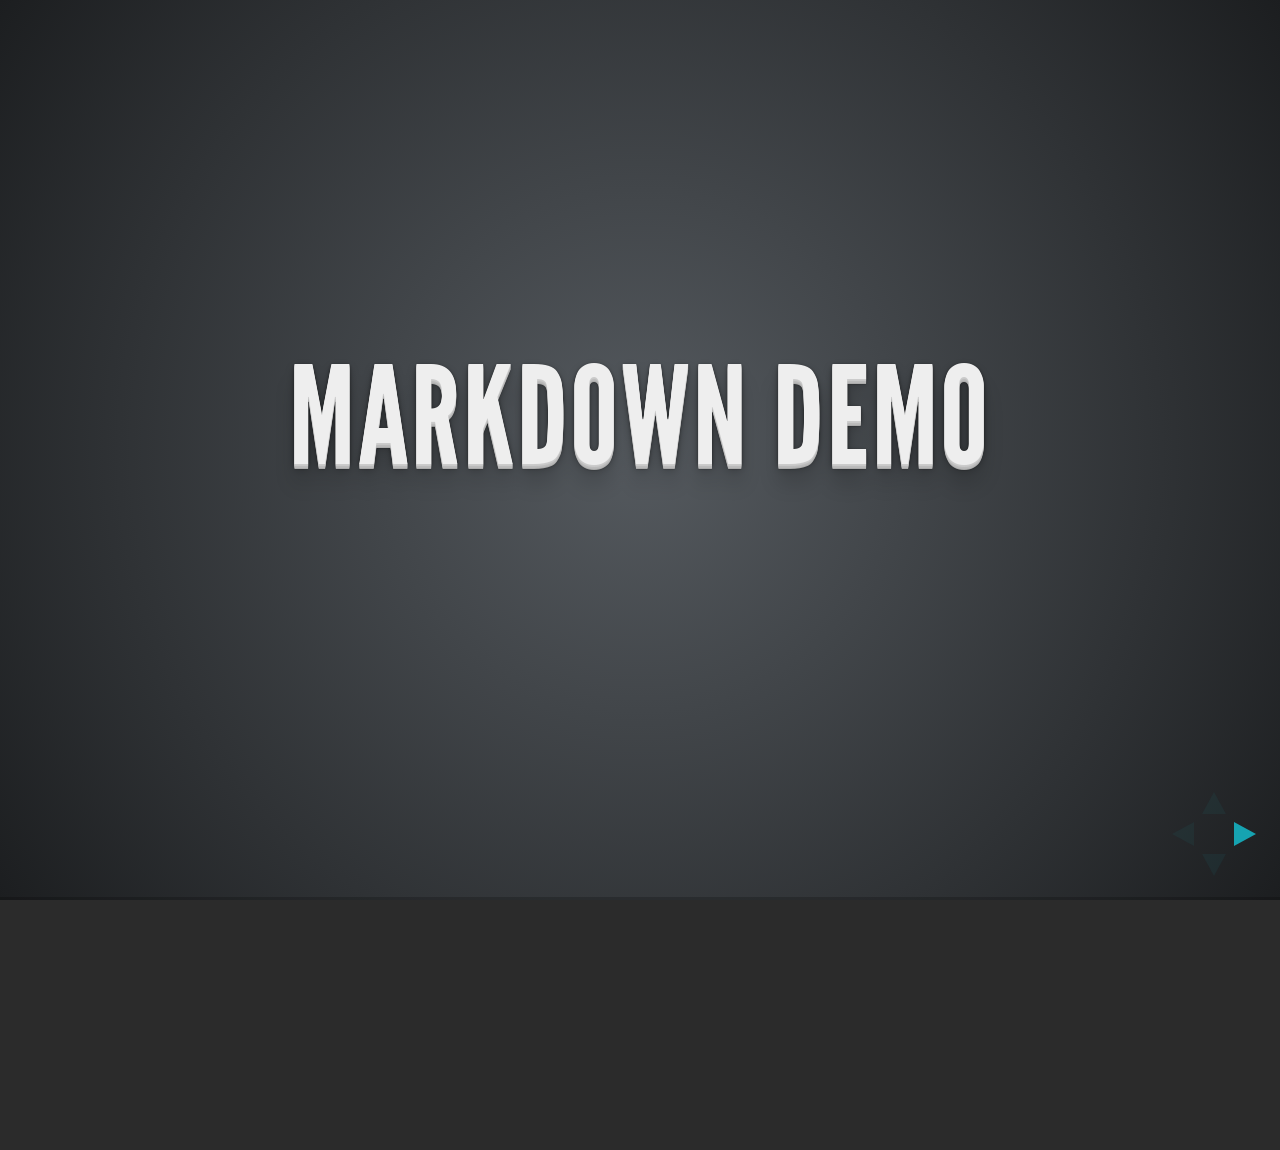
<file: javascript-data-binding/components/reveal.js/plugin/markdown/example.html>
<!doctype html>
<html lang="en">

	<head>
		<meta charset="utf-8">

		<title>reveal.js - Markdown Demo</title>

		<link rel="stylesheet" href="../../css/reveal.css">
		<link rel="stylesheet" href="../../css/theme/default.css" id="theme">

        <link rel="stylesheet" href="../../lib/css/zenburn.css">
	</head>

	<body>

		<div class="reveal">

			<div class="slides">

                <!-- Use external markdown resource, separate slides by three newlines; vertical slides by two newlines -->
                <section data-markdown="example.md" data-separator="^\n\n\n" data-vertical="^\n\n"></section>

                <!-- Slides are separated by three dashes (quick 'n dirty regular expression) -->
                <section data-markdown data-separator="---">
                    <script type="text/template">
                        ## Demo 1
                        Slide 1
                        ---
                        ## Demo 1
                        Slide 2
                        ---
                        ## Demo 1
                        Slide 3
                    </script>
                </section>

                <!-- Slides are separated by newline + three dashes + newline, vertical slides identical but two dashes -->
                <section data-markdown data-separator="^\n---\n$" data-vertical="^\n--\n$">
                    <script type="text/template">
                        ## Demo 2
                        Slide 1.1

                        --

                        ## Demo 2
                        Slide 1.2

                        ---

                        ## Demo 2
                        Slide 2
                    </script>
                </section>

                <!-- No "extra" slides, since there are no separators defined (so they'll become horizontal rulers) -->
                <section data-markdown>
                    <script type="text/template">
                        A

                        ---

                        B

                        ---

                        C
                    </script>
                </section>

                <!-- Slide attributes -->
                <section data-markdown>
                    <script type="text/template">
                        <!-- .slide: data-background="#000000" -->
                        ## Slide attributes
                    </script>
                </section>

                <!-- Element attributes -->
                <section data-markdown>
                    <script type="text/template">
                        ## Element attributes
                        - Item 1 <!-- .element: class="fragment" data-fragment-index="2" -->
                        - Item 2 <!-- .element: class="fragment" data-fragment-index="1" -->
                    </script>
                </section>

                <!-- Code -->
                <section data-markdown>
                    <script type="text/template">
                        ```php
                        public function foo()
                        {
                            $foo = array(
                                'bar' => 'bar'
                            )
                        }
                        ```
                    </script>
                </section>

            </div>
		</div>

		<script src="../../lib/js/head.min.js"></script>
		<script src="../../js/reveal.js"></script>

		<script>

			Reveal.initialize({
				controls: true,
				progress: true,
				history: true,
				center: true,

				// Optional libraries used to extend on reveal.js
				dependencies: [
					{ src: '../../lib/js/classList.js', condition: function() { return !document.body.classList; } },
					{ src: 'marked.js', condition: function() { return !!document.querySelector( '[data-markdown]' ); } },
                    { src: 'markdown.js', condition: function() { return !!document.querySelector( '[data-markdown]' ); } },
                    { src: '../highlight/highlight.js', async: true, callback: function() { hljs.initHighlightingOnLoad(); } },
					{ src: '../notes/notes.js' }
				]
			});

		</script>

	</body>
</html>
</file>
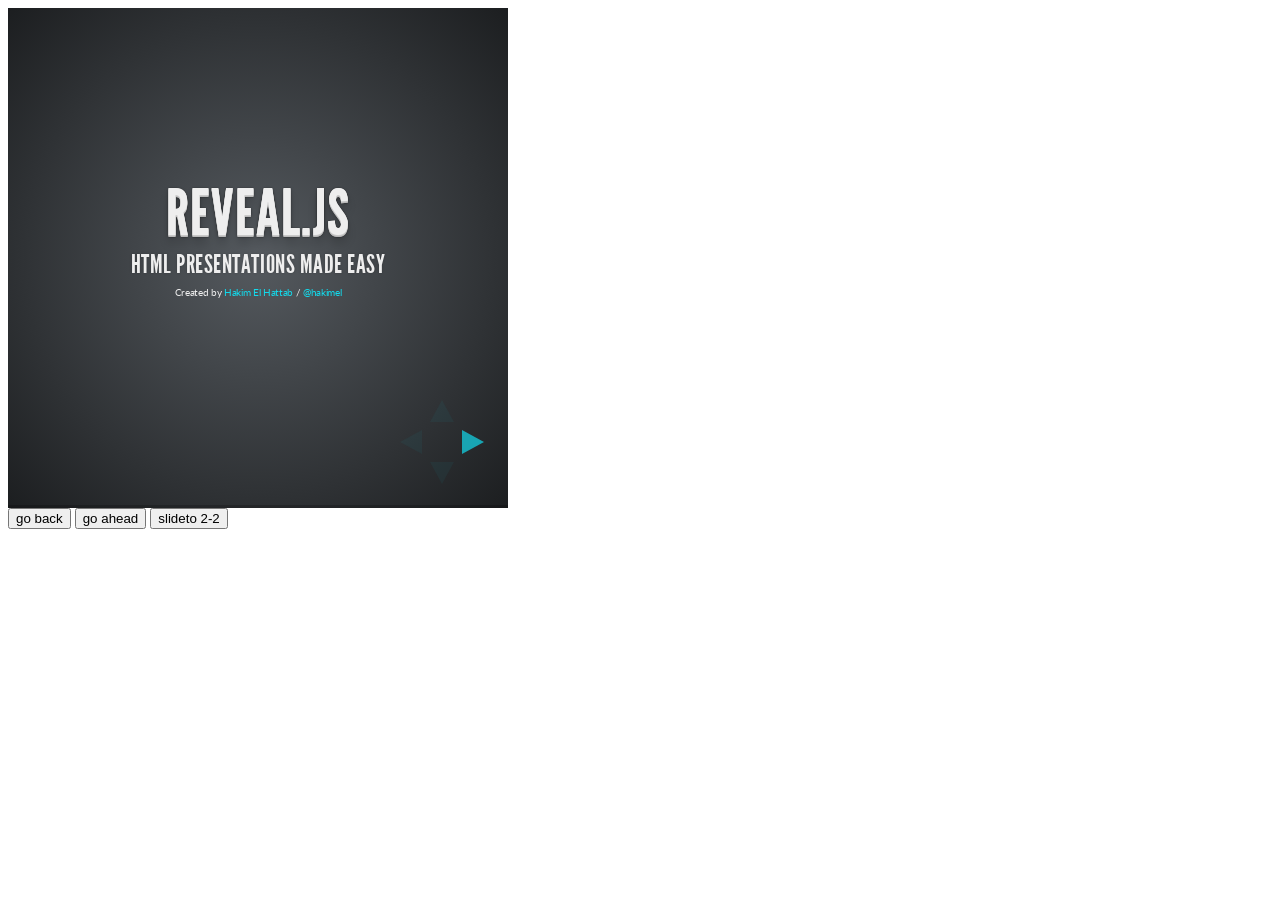
<file: javascript-data-binding/components/reveal.js/plugin/postmessage/example.html>
<html>
	<body>

		<iframe id="reveal" src="../../index.html" style="border: 0;" width="500" height="500"></iframe>

		<div>
			<input id="back" type="button" value="go back"/>
			<input id="ahead" type="button" value="go ahead"/>
			<input id="slideto" type="button" value="slideto 2-2"/>
		</div>

		<script>

			(function (){

				var back = document.getElementById( 'back' ),
						ahead = document.getElementById( 'ahead' ),
						slideto = document.getElementById( 'slideto' ),
						reveal =  window.frames[0];

					back.addEventListener( 'click', function () {
						
					reveal.postMessage( JSON.stringify({method: 'prev', args: []}), '*' );
				}, false );

				ahead.addEventListener( 'click', function (){
					reveal.postMessage( JSON.stringify({method: 'next', args: []}), '*' );
				}, false );

				slideto.addEventListener( 'click', function (){
					reveal.postMessage( JSON.stringify({method: 'slide', args: [2,2]}), '*' );
				}, false );

			}());

		</script>

	</body>
</html>
</file>
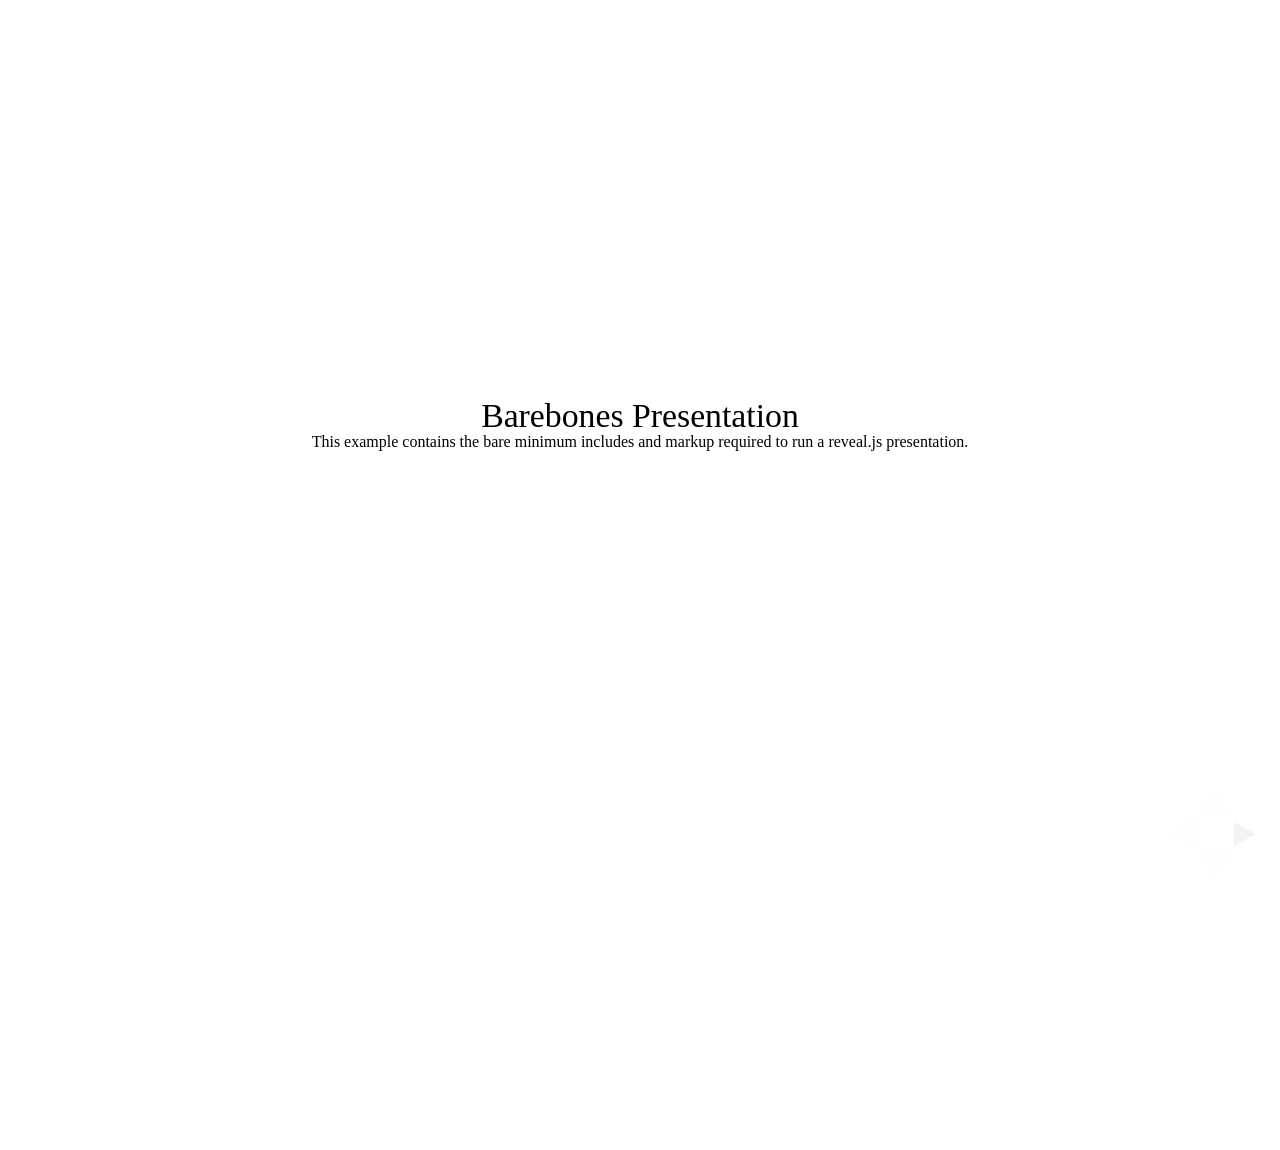
<file: javascript-data-binding/components/reveal.js/test/examples/barebones.html>
<!doctype html>
<html lang="en">

	<head>
		<meta charset="utf-8">

		<title>reveal.js - Barebones</title>

		<link rel="stylesheet" href="../../css/reveal.min.css">
	</head>

	<body>

		<div class="reveal">

			<div class="slides">

				<section>
					<h2>Barebones Presentation</h2>
					<p>This example contains the bare minimum includes and markup required to run a reveal.js presentation.</p>
				</section>

				<section>
					<h2>No Theme</h2>
					<p>There's no theme included, so it will fall back on browser defaults.</p>
				</section>

			</div>

		</div>

		<script src="../../js/reveal.min.js"></script>

		<script>

			Reveal.initialize();

		</script>

	</body>
</html>
</file>
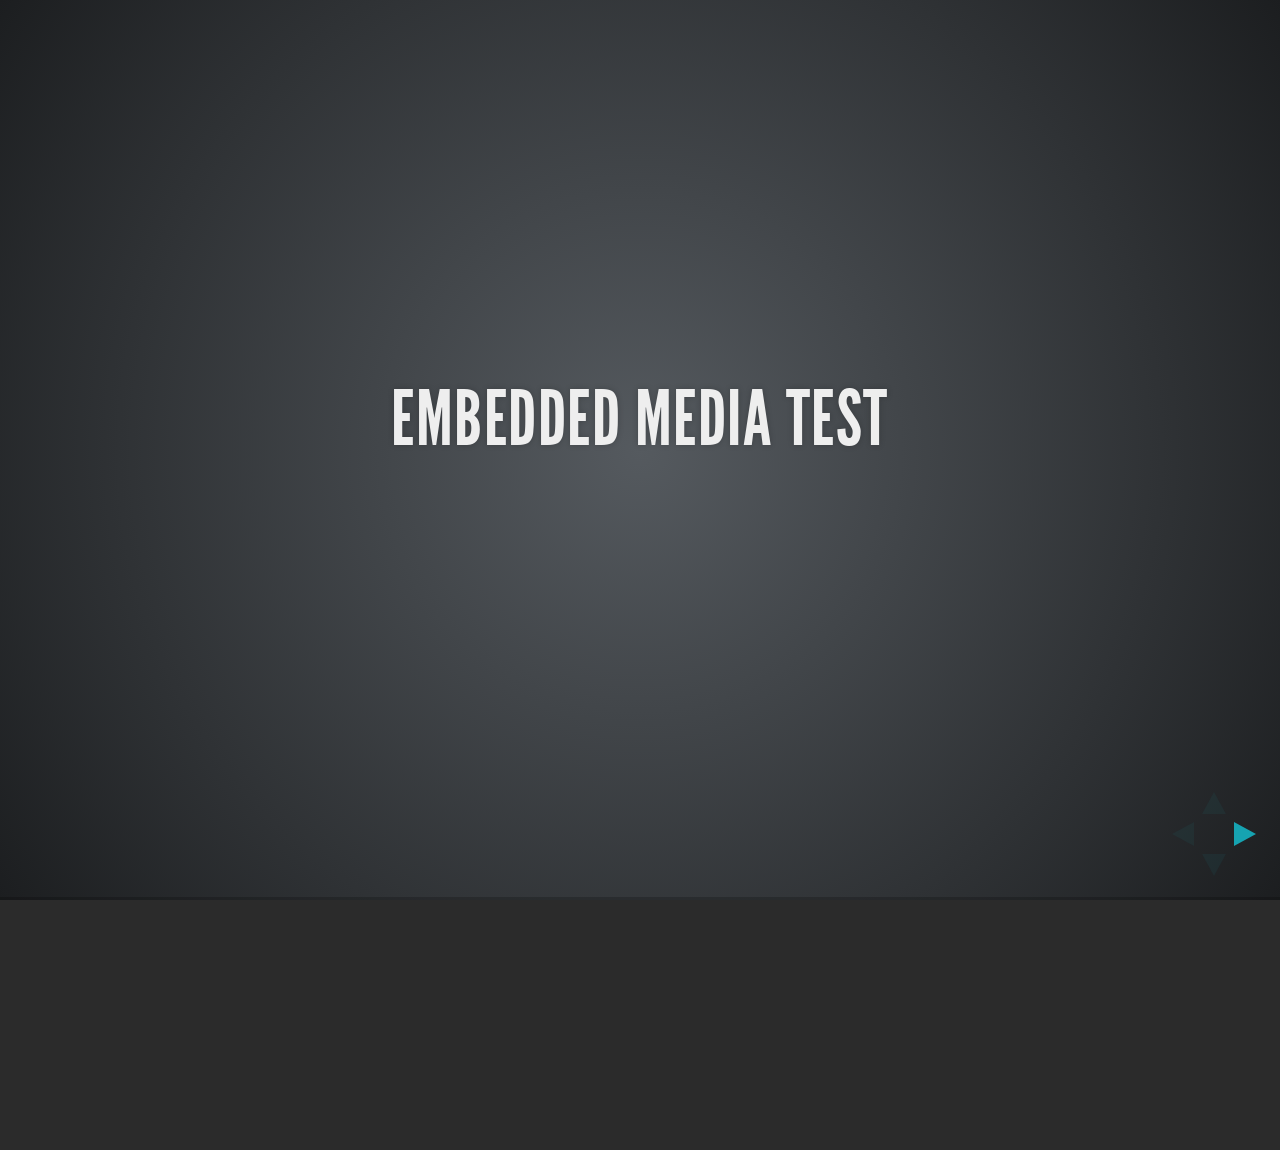
<file: javascript-data-binding/components/reveal.js/test/examples/embedded-media.html>
<!doctype html>
<html lang="en">

	<head>
		<meta charset="utf-8">

		<title>reveal.js - Embedded Media</title>

		<meta name="viewport" content="width=device-width, initial-scale=1.0, maximum-scale=1.0, user-scalable=no">

		<link rel="stylesheet" href="../../css/reveal.min.css">
		<link rel="stylesheet" href="../../css/theme/default.css" id="theme">
	</head>

	<body>

		<div class="reveal">

			<div class="slides">

				<section>
					<h2>Embedded Media Test</h2>
				</section>

				<section>
					<iframe data-autoplay width="420" height="345" src="http://www.youtube.com/embed/l3RQZ4mcr1c"></iframe>
				</section>

				<section>
					<h2>Empty Slide</h2>
				</section>

			</div>

		</div>

		<script src="../../lib/js/head.min.js"></script>
		<script src="../../js/reveal.min.js"></script>

		<script>

			Reveal.initialize({
				transition: 'linear'
			});

		</script>

	</body>
</html>
</file>
<file: get-that-job/css/talk.css>
* {
  box-sizing: border-box;
}

body {
  overflow: hidden;

  margin: 0;
  padding: 0;

  /*background: radial-gradient(#4c67a1, #3c5998);*/
  background: #3a5795;
  color: white;
  font-family: lucida grande, helvetica, arial;
}

a {
  color: white;
}

.upper {
  font-size: 10pt;
  vertical-align: top;
}

h1,
h2,
h3,
h4 {
  margin: 0;
  text-align: center;
}

h1 {
  font-size: 40pt;
  line-height: 45pt;
}

h2 {
  font-size: 33pt;
  line-height: 38pt;
}

h3 {
  font-size: 25pt;
  line-height: 30pt;
}

small {
  font-size: 10pt;
}

.center {
  text-align: center;
}

.middle {
  display: flex;
  justify-content: center;
  flex-direction: column;
}

.bigger {
  font-size: 1.5em;
}

.huge.huge {
  font-size: 50pt;
}

.step {
  position: relative;

  width: 900px;
  height: 600px;
  padding: 40px;
  margin: 20px auto;
}

.slide {
  background-color: rgba(255, 255, 255, 0.1);
  border-radius: 10px;
}

.topics {
  padding: 0;
  margin: 0 auto;

  font-size: 30pt;
  list-style: square;
}

.timeline {
  padding: 0;
}

.timeline::before {
  content: '';
  position: absolute;

  top: 50%;
  width: 100%;
  height: 4px;
  margin-top: -2px;

  background-color: white;
}

.year {
  border-width: 0 2px;
  border-image: linear-gradient(to bottom, rgba(255,255,255,0) 0%, rgba(255,255,255,0) 42%, rgba(255,255,255,0.8) 50%, rgba(255,255,255,0) 58%, rgba(255,255,255,0) 100%) 1;
}

.year::before {
  content: attr(data-year);
  position: absolute;

  top: 0;
  right: 0;
  bottom: 0;
  left: 0;

  color: rgba(255, 255, 255, 0.2);
  font-size: 180pt;
  line-height: 600px;
  text-align: center;
}

.year.long {
  width: 1800px;
  height: 1200px;
}

.event {
  overflow: visible;
  position: absolute;

  font-size: 20px;
  text-align: center;
  text-shadow: rgba(0,0,0,0.5) 0 0 8px;
}

.event:nth-of-type(even)::before,
.event:nth-of-type(odd)::after {
  content: '';
  display: block;

  width: 50px;
  height: 50px;
  margin: 0 auto;

  background-color: white;
  border-radius: 50%;
  box-shadow: rgba(0,0,0,0.5) 0 0 10px;
}

.event:nth-of-type(odd) {
  bottom: 275px;
}

.event:nth-of-type(even) {
  top: 275px;
}

.event:nth-of-type(odd)::after {
  margin-top: 5px;
}

event:nth-of-type(even)::before {
  margin-bottom: 10px;
}
</file>
<file: javascript-data-binding/components/reveal.js/css/theme/default.css>
@import url(https://fonts.googleapis.com/css?family=Lato:400,700,400italic,700italic);
/**
 * Default theme for reveal.js.
 *
 * Copyright (C) 2011-2012 Hakim El Hattab, http://hakim.se
 */
@font-face {
  font-family: 'League Gothic';
  src: url("../../lib/font/league_gothic-webfont.eot");
  src: url("../../lib/font/league_gothic-webfont.eot?#iefix") format("embedded-opentype"), url("../../lib/font/league_gothic-webfont.woff") format("woff"), url("../../lib/font/league_gothic-webfont.ttf") format("truetype"), url("../../lib/font/league_gothic-webfont.svg#LeagueGothicRegular") format("svg");
  font-weight: normal;
  font-style: normal; }

/*********************************************
 * GLOBAL STYLES
 *********************************************/
body {
  background: #1c1e20;
  background: -moz-radial-gradient(center, circle cover, #555a5f 0%, #1c1e20 100%);
  background: -webkit-gradient(radial, center center, 0px, center center, 100%, color-stop(0%, #555a5f), color-stop(100%, #1c1e20));
  background: -webkit-radial-gradient(center, circle cover, #555a5f 0%, #1c1e20 100%);
  background: -o-radial-gradient(center, circle cover, #555a5f 0%, #1c1e20 100%);
  background: -ms-radial-gradient(center, circle cover, #555a5f 0%, #1c1e20 100%);
  background: radial-gradient(center, circle cover, #555a5f 0%, #1c1e20 100%);
  background-color: #2b2b2b; }

.reveal {
  font-family: "Lato", sans-serif;
  font-size: 36px;
  font-weight: normal;
  letter-spacing: -0.02em;
  color: #eeeeee; }

::selection {
  color: white;
  background: #ff5e99;
  text-shadow: none; }

/*********************************************
 * HEADERS
 *********************************************/
.reveal h1,
.reveal h2,
.reveal h3,
.reveal h4,
.reveal h5,
.reveal h6 {
  margin: 0 0 20px 0;
  color: #eeeeee;
  font-family: "League Gothic", Impact, sans-serif;
  line-height: 0.9em;
  letter-spacing: 0.02em;
  text-transform: uppercase;
  text-shadow: 0px 0px 6px rgba(0, 0, 0, 0.2); }

.reveal h1 {
  text-shadow: 0 1px 0 #cccccc, 0 2px 0 #c9c9c9, 0 3px 0 #bbbbbb, 0 4px 0 #b9b9b9, 0 5px 0 #aaaaaa, 0 6px 1px rgba(0, 0, 0, 0.1), 0 0 5px rgba(0, 0, 0, 0.1), 0 1px 3px rgba(0, 0, 0, 0.3), 0 3px 5px rgba(0, 0, 0, 0.2), 0 5px 10px rgba(0, 0, 0, 0.25), 0 20px 20px rgba(0, 0, 0, 0.15); }

/*********************************************
 * LINKS
 *********************************************/
.reveal a:not(.image) {
  color: #13daec;
  text-decoration: none;
  -webkit-transition: color .15s ease;
  -moz-transition: color .15s ease;
  -ms-transition: color .15s ease;
  -o-transition: color .15s ease;
  transition: color .15s ease; }

.reveal a:not(.image):hover {
  color: #71e9f4;
  text-shadow: none;
  border: none; }

.reveal .roll span:after {
  color: #fff;
  background: #0d99a5; }

/*********************************************
 * IMAGES
 *********************************************/
.reveal section img {
  margin: 15px 0px;
  background: rgba(255, 255, 255, 0.12);
  border: 4px solid #eeeeee;
  box-shadow: 0 0 10px rgba(0, 0, 0, 0.15);
  -webkit-transition: all .2s linear;
  -moz-transition: all .2s linear;
  -ms-transition: all .2s linear;
  -o-transition: all .2s linear;
  transition: all .2s linear; }

.reveal a:hover img {
  background: rgba(255, 255, 255, 0.2);
  border-color: #13daec;
  box-shadow: 0 0 20px rgba(0, 0, 0, 0.55); }

/*********************************************
 * NAVIGATION CONTROLS
 *********************************************/
.reveal .controls div.navigate-left,
.reveal .controls div.navigate-left.enabled {
  border-right-color: #13daec; }

.reveal .controls div.navigate-right,
.reveal .controls div.navigate-right.enabled {
  border-left-color: #13daec; }

.reveal .controls div.navigate-up,
.reveal .controls div.navigate-up.enabled {
  border-bottom-color: #13daec; }

.reveal .controls div.navigate-down,
.reveal .controls div.navigate-down.enabled {
  border-top-color: #13daec; }

.reveal .controls div.navigate-left.enabled:hover {
  border-right-color: #71e9f4; }

.reveal .controls div.navigate-right.enabled:hover {
  border-left-color: #71e9f4; }

.reveal .controls div.navigate-up.enabled:hover {
  border-bottom-color: #71e9f4; }

.reveal .controls div.navigate-down.enabled:hover {
  border-top-color: #71e9f4; }

/*********************************************
 * PROGRESS BAR
 *********************************************/
.reveal .progress {
  background: rgba(0, 0, 0, 0.2); }

.reveal .progress span {
  background: #13daec;
  -webkit-transition: width 800ms cubic-bezier(0.26, 0.86, 0.44, 0.985);
  -moz-transition: width 800ms cubic-bezier(0.26, 0.86, 0.44, 0.985);
  -ms-transition: width 800ms cubic-bezier(0.26, 0.86, 0.44, 0.985);
  -o-transition: width 800ms cubic-bezier(0.26, 0.86, 0.44, 0.985);
  transition: width 800ms cubic-bezier(0.26, 0.86, 0.44, 0.985); }

/*********************************************
 * SLIDE NUMBER
 *********************************************/
.reveal .slide-number {
  color: #13daec; }
</file>
<file: javascript-data-binding/components/reveal.js/lib/css/zenburn.css>
/*

Zenburn style from voldmar.ru (c) Vladimir Epifanov <voldmar@voldmar.ru>
based on dark.css by Ivan Sagalaev

*/

pre code {
  display: block; padding: 0.5em;
  background: #3F3F3F;
  color: #DCDCDC;
}

pre .keyword,
pre .tag,
pre .css .class,
pre .css .id,
pre .lisp .title,
pre .nginx .title,
pre .request,
pre .status,
pre .clojure .attribute {
  color: #E3CEAB;
}

pre .django .template_tag,
pre .django .variable,
pre .django .filter .argument {
  color: #DCDCDC;
}

pre .number,
pre .date {
  color: #8CD0D3;
}

pre .dos .envvar,
pre .dos .stream,
pre .variable,
pre .apache .sqbracket {
  color: #EFDCBC;
}

pre .dos .flow,
pre .diff .change,
pre .python .exception,
pre .python .built_in,
pre .literal,
pre .tex .special {
  color: #EFEFAF;
}

pre .diff .chunk,
pre .subst {
  color: #8F8F8F;
}

pre .dos .keyword,
pre .python .decorator,
pre .title,
pre .haskell .type,
pre .diff .header,
pre .ruby .class .parent,
pre .apache .tag,
pre .nginx .built_in,
pre .tex .command,
pre .prompt {
    color: #efef8f;
}

pre .dos .winutils,
pre .ruby .symbol,
pre .ruby .symbol .string,
pre .ruby .string {
  color: #DCA3A3;
}

pre .diff .deletion,
pre .string,
pre .tag .value,
pre .preprocessor,
pre .built_in,
pre .sql .aggregate,
pre .javadoc,
pre .smalltalk .class,
pre .smalltalk .localvars,
pre .smalltalk .array,
pre .css .rules .value,
pre .attr_selector,
pre .pseudo,
pre .apache .cbracket,
pre .tex .formula {
  color: #CC9393;
}

pre .shebang,
pre .diff .addition,
pre .comment,
pre .java .annotation,
pre .template_comment,
pre .pi,
pre .doctype {
  color: #7F9F7F;
}

pre .coffeescript .javascript,
pre .javascript .xml,
pre .tex .formula,
pre .xml .javascript,
pre .xml .vbscript,
pre .xml .css,
pre .xml .cdata {
  opacity: 0.5;
}
</file>
<file: javascript-data-binding/css/main.css>
h1 {
  font-size: 80px !important;
  line-height: 100px !important;
}

p {
  white-space: pre;
}

ul.no {
  float: left;
  margin-left: 180px;
  list-style: none;
}
</file>
<file: javascript-data-binding/components/reveal.js/css/reveal.css>
@charset "UTF-8";

/*!
 * reveal.js
 * http://lab.hakim.se/reveal-js
 * MIT licensed
 *
 * Copyright (C) 2014 Hakim El Hattab, http://hakim.se
 */


/*********************************************
 * RESET STYLES
 *********************************************/

html, body, .reveal div, .reveal span, .reveal applet, .reveal object, .reveal iframe,
.reveal h1, .reveal h2, .reveal h3, .reveal h4, .reveal h5, .reveal h6, .reveal p, .reveal blockquote, .reveal pre,
.reveal a, .reveal abbr, .reveal acronym, .reveal address, .reveal big, .reveal cite, .reveal code,
.reveal del, .reveal dfn, .reveal em, .reveal img, .reveal ins, .reveal kbd, .reveal q, .reveal s, .reveal samp,
.reveal small, .reveal strike, .reveal strong, .reveal sub, .reveal sup, .reveal tt, .reveal var,
.reveal b, .reveal u, .reveal i, .reveal center,
.reveal dl, .reveal dt, .reveal dd, .reveal ol, .reveal ul, .reveal li,
.reveal fieldset, .reveal form, .reveal label, .reveal legend,
.reveal table, .reveal caption, .reveal tbody, .reveal tfoot, .reveal thead, .reveal tr, .reveal th, .reveal td,
.reveal article, .reveal aside, .reveal canvas, .reveal details, .reveal embed,
.reveal figure, .reveal figcaption, .reveal footer, .reveal header, .reveal hgroup,
.reveal menu, .reveal nav, .reveal output, .reveal ruby, .reveal section, .reveal summary,
.reveal time, .reveal mark, .reveal audio, video {
	margin: 0;
	padding: 0;
	border: 0;
	font-size: 100%;
	font: inherit;
	vertical-align: baseline;
}

.reveal article, .reveal aside, .reveal details, .reveal figcaption, .reveal figure,
.reveal footer, .reveal header, .reveal hgroup, .reveal menu, .reveal nav, .reveal section {
	display: block;
}


/*********************************************
 * GLOBAL STYLES
 *********************************************/

html,
body {
	width: 100%;
	height: 100%;
	overflow: hidden;
}

body {
	position: relative;
	line-height: 1;
}

::selection {
	background: #FF5E99;
	color: #fff;
	text-shadow: none;
}


/*********************************************
 * HEADERS
 *********************************************/

.reveal h1,
.reveal h2,
.reveal h3,
.reveal h4,
.reveal h5,
.reveal h6 {
	-webkit-hyphens: auto;
	   -moz-hyphens: auto;
	        hyphens: auto;

	word-wrap: break-word;
	line-height: 1;
}

.reveal h1 { font-size: 3.77em; }
.reveal h2 { font-size: 2.11em;	}
.reveal h3 { font-size: 1.55em;	}
.reveal h4 { font-size: 1em;	}


/*********************************************
 * VIEW FRAGMENTS
 *********************************************/

.reveal .slides section .fragment {
	opacity: 0;

	-webkit-transition: all .2s ease;
	   -moz-transition: all .2s ease;
	    -ms-transition: all .2s ease;
	     -o-transition: all .2s ease;
	        transition: all .2s ease;
}
	.reveal .slides section .fragment.visible {
		opacity: 1;
	}

.reveal .slides section .fragment.grow {
	opacity: 1;
}
	.reveal .slides section .fragment.grow.visible {
		-webkit-transform: scale( 1.3 );
		   -moz-transform: scale( 1.3 );
		    -ms-transform: scale( 1.3 );
		     -o-transform: scale( 1.3 );
		        transform: scale( 1.3 );
	}

.reveal .slides section .fragment.shrink {
	opacity: 1;
}
	.reveal .slides section .fragment.shrink.visible {
		-webkit-transform: scale( 0.7 );
		   -moz-transform: scale( 0.7 );
		    -ms-transform: scale( 0.7 );
		     -o-transform: scale( 0.7 );
		        transform: scale( 0.7 );
	}

.reveal .slides section .fragment.zoom-in {
	opacity: 0;

	-webkit-transform: scale( 0.1 );
	   -moz-transform: scale( 0.1 );
	    -ms-transform: scale( 0.1 );
	     -o-transform: scale( 0.1 );
	        transform: scale( 0.1 );
}

	.reveal .slides section .fragment.zoom-in.visible {
		opacity: 1;

		-webkit-transform: scale( 1 );
		   -moz-transform: scale( 1 );
		    -ms-transform: scale( 1 );
		     -o-transform: scale( 1 );
		        transform: scale( 1 );
	}

.reveal .slides section .fragment.roll-in {
	opacity: 0;

	-webkit-transform: rotateX( 90deg );
	   -moz-transform: rotateX( 90deg );
	    -ms-transform: rotateX( 90deg );
	     -o-transform: rotateX( 90deg );
	        transform: rotateX( 90deg );
}
	.reveal .slides section .fragment.roll-in.visible {
		opacity: 1;

		-webkit-transform: rotateX( 0 );
		   -moz-transform: rotateX( 0 );
		    -ms-transform: rotateX( 0 );
		     -o-transform: rotateX( 0 );
		        transform: rotateX( 0 );
	}

.reveal .slides section .fragment.fade-out {
	opacity: 1;
}
	.reveal .slides section .fragment.fade-out.visible {
		opacity: 0;
	}

.reveal .slides section .fragment.semi-fade-out {
	opacity: 1;
}
	.reveal .slides section .fragment.semi-fade-out.visible {
		opacity: 0.5;
	}

.reveal .slides section .fragment.current-visible {
	opacity:0;
}

.reveal .slides section .fragment.current-visible.current-fragment {
	opacity:1;
}

.reveal .slides section .fragment.highlight-red,
.reveal .slides section .fragment.highlight-current-red,
.reveal .slides section .fragment.highlight-green,
.reveal .slides section .fragment.highlight-current-green,
.reveal .slides section .fragment.highlight-blue,
.reveal .slides section .fragment.highlight-current-blue {
	opacity: 1;
}
	.reveal .slides section .fragment.highlight-red.visible {
		color: #ff2c2d
	}
	.reveal .slides section .fragment.highlight-green.visible {
		color: #17ff2e;
	}
	.reveal .slides section .fragment.highlight-blue.visible {
		color: #1b91ff;
	}

.reveal .slides section .fragment.highlight-current-red.current-fragment {
	color: #ff2c2d
}
.reveal .slides section .fragment.highlight-current-green.current-fragment {
	color: #17ff2e;
}
.reveal .slides section .fragment.highlight-current-blue.current-fragment {
	color: #1b91ff;
}


/*********************************************
 * DEFAULT ELEMENT STYLES
 *********************************************/

/* Fixes issue in Chrome where italic fonts did not appear when printing to PDF */
.reveal:after {
  content: '';
  font-style: italic;
}

.reveal iframe {
	z-index: 1;
}

/* Ensure certain elements are never larger than the slide itself */
.reveal img,
.reveal video,
.reveal iframe {
	max-width: 95%;
	max-height: 95%;
}

/** Prevents layering issues in certain browser/transition combinations */
.reveal a {
	position: relative;
}

.reveal strong,
.reveal b {
	font-weight: bold;
}

.reveal em,
.reveal i {
	font-style: italic;
}

.reveal ol,
.reveal ul {
	display: inline-block;

	text-align: left;
	margin: 0 0 0 1em;
}

.reveal ol {
	list-style-type: decimal;
}

.reveal ul {
	list-style-type: disc;
}

.reveal ul ul {
	list-style-type: square;
}

.reveal ul ul ul {
	list-style-type: circle;
}

.reveal ul ul,
.reveal ul ol,
.reveal ol ol,
.reveal ol ul {
	display: block;
	margin-left: 40px;
}

.reveal p {
	margin-bottom: 10px;
	line-height: 1.2em;
}

.reveal q,
.reveal blockquote {
	quotes: none;
}

.reveal blockquote {
	display: block;
	position: relative;
	width: 70%;
	margin: 5px auto;
	padding: 5px;

	font-style: italic;
	background: rgba(255, 255, 255, 0.05);
	box-shadow: 0px 0px 2px rgba(0,0,0,0.2);
}
	.reveal blockquote p:first-child,
	.reveal blockquote p:last-child {
		display: inline-block;
	}

.reveal q {
	font-style: italic;
}

.reveal pre {
	display: block;
	position: relative;
	width: 90%;
	margin: 15px auto;

	text-align: left;
	font-size: 0.55em;
	font-family: monospace;
	line-height: 1.2em;

	word-wrap: break-word;

	box-shadow: 0px 0px 6px rgba(0,0,0,0.3);
}
.reveal code {
	font-family: monospace;
}
.reveal pre code {
	padding: 5px;
	overflow: auto;
	max-height: 400px;
	word-wrap: normal;
}
.reveal pre.stretch code {
	height: 100%;
	max-height: 100%;

	-webkit-box-sizing: border-box;
	   -moz-box-sizing: border-box;
	        box-sizing: border-box;
}

.reveal table th,
.reveal table td {
	text-align: left;
	padding-right: .3em;
}

.reveal table th {
	font-weight: bold;
}

.reveal sup {
	vertical-align: super;
}
.reveal sub {
	vertical-align: sub;
}

.reveal small {
	display: inline-block;
	font-size: 0.6em;
	line-height: 1.2em;
	vertical-align: top;
}

.reveal small * {
	vertical-align: top;
}

.reveal .stretch {
	max-width: none;
	max-height: none;
}


/*********************************************
 * CONTROLS
 *********************************************/

.reveal .controls {
	display: none;
	position: fixed;
	width: 110px;
	height: 110px;
	z-index: 30;
	right: 10px;
	bottom: 10px;
}

.reveal .controls div {
	position: absolute;
	opacity: 0.05;
	width: 0;
	height: 0;
	border: 12px solid transparent;

	-moz-transform: scale(.9999);

	-webkit-transition: all 0.2s ease;
	   -moz-transition: all 0.2s ease;
	    -ms-transition: all 0.2s ease;
	     -o-transition: all 0.2s ease;
	        transition: all 0.2s ease;
}

.reveal .controls div.enabled {
	opacity: 0.7;
	cursor: pointer;
}

.reveal .controls div.enabled:active {
	margin-top: 1px;
}

	.reveal .controls div.navigate-left {
		top: 42px;

		border-right-width: 22px;
		border-right-color: #eee;
	}
		.reveal .controls div.navigate-left.fragmented {
			opacity: 0.3;
		}

	.reveal .controls div.navigate-right {
		left: 74px;
		top: 42px;

		border-left-width: 22px;
		border-left-color: #eee;
	}
		.reveal .controls div.navigate-right.fragmented {
			opacity: 0.3;
		}

	.reveal .controls div.navigate-up {
		left: 42px;

		border-bottom-width: 22px;
		border-bottom-color: #eee;
	}
		.reveal .controls div.navigate-up.fragmented {
			opacity: 0.3;
		}

	.reveal .controls div.navigate-down {
		left: 42px;
		top: 74px;

		border-top-width: 22px;
		border-top-color: #eee;
	}
		.reveal .controls div.navigate-down.fragmented {
			opacity: 0.3;
		}


/*********************************************
 * PROGRESS BAR
 *********************************************/

.reveal .progress {
	position: fixed;
	display: none;
	height: 3px;
	width: 100%;
	bottom: 0;
	left: 0;
	z-index: 10;
}
	.reveal .progress:after {
		content: '';
		display: 'block';
		position: absolute;
		height: 20px;
		width: 100%;
		top: -20px;
	}
	.reveal .progress span {
		display: block;
		height: 100%;
		width: 0px;

		-webkit-transition: width 800ms cubic-bezier(0.260, 0.860, 0.440, 0.985);
		   -moz-transition: width 800ms cubic-bezier(0.260, 0.860, 0.440, 0.985);
		    -ms-transition: width 800ms cubic-bezier(0.260, 0.860, 0.440, 0.985);
		     -o-transition: width 800ms cubic-bezier(0.260, 0.860, 0.440, 0.985);
		        transition: width 800ms cubic-bezier(0.260, 0.860, 0.440, 0.985);
	}

/*********************************************
 * SLIDE NUMBER
 *********************************************/

.reveal .slide-number {
	position: fixed;
	display: block;
	right: 15px;
	bottom: 15px;
	opacity: 0.5;
	z-index: 31;
	font-size: 12px;
}

/*********************************************
 * SLIDES
 *********************************************/

.reveal {
	position: relative;
	width: 100%;
	height: 100%;

	-ms-touch-action: none;
}

.reveal .slides {
	position: absolute;
	width: 100%;
	height: 100%;
	left: 50%;
	top: 50%;

	overflow: visible;
	z-index: 1;
	text-align: center;

	-webkit-transition: -webkit-perspective .4s ease;
	   -moz-transition: -moz-perspective .4s ease;
	    -ms-transition: -ms-perspective .4s ease;
	     -o-transition: -o-perspective .4s ease;
	        transition: perspective .4s ease;

	-webkit-perspective: 600px;
	   -moz-perspective: 600px;
	    -ms-perspective: 600px;
	        perspective: 600px;

	-webkit-perspective-origin: 0px -100px;
	   -moz-perspective-origin: 0px -100px;
	    -ms-perspective-origin: 0px -100px;
	        perspective-origin: 0px -100px;
}

.reveal .slides>section {
	-ms-perspective: 600px;
}

.reveal .slides>section,
.reveal .slides>section>section {
	display: none;
	position: absolute;
	width: 100%;
	padding: 20px 0px;

	z-index: 10;
	line-height: 1.2em;
	font-weight: inherit;

	-webkit-transform-style: preserve-3d;
	   -moz-transform-style: preserve-3d;
	    -ms-transform-style: preserve-3d;
	        transform-style: preserve-3d;

	-webkit-transition: -webkit-transform-origin 800ms cubic-bezier(0.260, 0.860, 0.440, 0.985),
						-webkit-transform 800ms cubic-bezier(0.260, 0.860, 0.440, 0.985),
						visibility 800ms cubic-bezier(0.260, 0.860, 0.440, 0.985),
						opacity 800ms cubic-bezier(0.260, 0.860, 0.440, 0.985);
	   -moz-transition: -moz-transform-origin 800ms cubic-bezier(0.260, 0.860, 0.440, 0.985),
						-moz-transform 800ms cubic-bezier(0.260, 0.860, 0.440, 0.985),
						visibility 800ms cubic-bezier(0.260, 0.860, 0.440, 0.985),
						opacity 800ms cubic-bezier(0.260, 0.860, 0.440, 0.985);
	    -ms-transition: -ms-transform-origin 800ms cubic-bezier(0.260, 0.860, 0.440, 0.985),
						-ms-transform 800ms cubic-bezier(0.260, 0.860, 0.440, 0.985),
						visibility 800ms cubic-bezier(0.260, 0.860, 0.440, 0.985),
						opacity 800ms cubic-bezier(0.260, 0.860, 0.440, 0.985);
	     -o-transition: -o-transform-origin 800ms cubic-bezier(0.260, 0.860, 0.440, 0.985),
						-o-transform 800ms cubic-bezier(0.260, 0.860, 0.440, 0.985),
						visibility 800ms cubic-bezier(0.260, 0.860, 0.440, 0.985),
						opacity 800ms cubic-bezier(0.260, 0.860, 0.440, 0.985);
	        transition: transform-origin 800ms cubic-bezier(0.260, 0.860, 0.440, 0.985),
						transform 800ms cubic-bezier(0.260, 0.860, 0.440, 0.985),
						visibility 800ms cubic-bezier(0.260, 0.860, 0.440, 0.985),
						opacity 800ms cubic-bezier(0.260, 0.860, 0.440, 0.985);
}

/* Global transition speed settings */
.reveal[data-transition-speed="fast"] .slides section {
	-webkit-transition-duration: 400ms;
	   -moz-transition-duration: 400ms;
	    -ms-transition-duration: 400ms;
	        transition-duration: 400ms;
}
.reveal[data-transition-speed="slow"] .slides section {
	-webkit-transition-duration: 1200ms;
	   -moz-transition-duration: 1200ms;
	    -ms-transition-duration: 1200ms;
	        transition-duration: 1200ms;
}

/* Slide-specific transition speed overrides */
.reveal .slides section[data-transition-speed="fast"] {
	-webkit-transition-duration: 400ms;
	   -moz-transition-duration: 400ms;
	    -ms-transition-duration: 400ms;
	        transition-duration: 400ms;
}
.reveal .slides section[data-transition-speed="slow"] {
	-webkit-transition-duration: 1200ms;
	   -moz-transition-duration: 1200ms;
	    -ms-transition-duration: 1200ms;
	        transition-duration: 1200ms;
}

.reveal .slides>section {
	left: -50%;
	top: -50%;
}

.reveal .slides>section.stack {
	padding-top: 0;
	padding-bottom: 0;
}

.reveal .slides>section.present,
.reveal .slides>section>section.present {
	display: block;
	z-index: 11;
	opacity: 1;
}

.reveal.center,
.reveal.center .slides,
.reveal.center .slides section {
	min-height: auto !important;
}

/* Don't allow interaction with invisible slides */
.reveal .slides>section.future,
.reveal .slides>section>section.future,
.reveal .slides>section.past,
.reveal .slides>section>section.past {
	pointer-events: none;
}

.reveal.overview .slides>section,
.reveal.overview .slides>section>section {
	pointer-events: auto;
}



/*********************************************
 * DEFAULT TRANSITION
 *********************************************/

.reveal .slides>section[data-transition=default].past,
.reveal .slides>section.past {
	display: block;
	opacity: 0;

	-webkit-transform: translate3d(-100%, 0, 0) rotateY(-90deg) translate3d(-100%, 0, 0);
	   -moz-transform: translate3d(-100%, 0, 0) rotateY(-90deg) translate3d(-100%, 0, 0);
	    -ms-transform: translate3d(-100%, 0, 0) rotateY(-90deg) translate3d(-100%, 0, 0);
	        transform: translate3d(-100%, 0, 0) rotateY(-90deg) translate3d(-100%, 0, 0);
}
.reveal .slides>section[data-transition=default].future,
.reveal .slides>section.future {
	display: block;
	opacity: 0;

	-webkit-transform: translate3d(100%, 0, 0) rotateY(90deg) translate3d(100%, 0, 0);
	   -moz-transform: translate3d(100%, 0, 0) rotateY(90deg) translate3d(100%, 0, 0);
	    -ms-transform: translate3d(100%, 0, 0) rotateY(90deg) translate3d(100%, 0, 0);
	        transform: translate3d(100%, 0, 0) rotateY(90deg) translate3d(100%, 0, 0);
}

.reveal .slides>section>section[data-transition=default].past,
.reveal .slides>section>section.past {
	display: block;
	opacity: 0;

	-webkit-transform: translate3d(0, -300px, 0) rotateX(70deg) translate3d(0, -300px, 0);
	   -moz-transform: translate3d(0, -300px, 0) rotateX(70deg) translate3d(0, -300px, 0);
	    -ms-transform: translate3d(0, -300px, 0) rotateX(70deg) translate3d(0, -300px, 0);
	        transform: translate3d(0, -300px, 0) rotateX(70deg) translate3d(0, -300px, 0);
}
.reveal .slides>section>section[data-transition=default].future,
.reveal .slides>section>section.future {
	display: block;
	opacity: 0;

	-webkit-transform: translate3d(0, 300px, 0) rotateX(-70deg) translate3d(0, 300px, 0);
	   -moz-transform: translate3d(0, 300px, 0) rotateX(-70deg) translate3d(0, 300px, 0);
	    -ms-transform: translate3d(0, 300px, 0) rotateX(-70deg) translate3d(0, 300px, 0);
	        transform: translate3d(0, 300px, 0) rotateX(-70deg) translate3d(0, 300px, 0);
}


/*********************************************
 * CONCAVE TRANSITION
 *********************************************/

.reveal .slides>section[data-transition=concave].past,
.reveal.concave  .slides>section.past {
	-webkit-transform: translate3d(-100%, 0, 0) rotateY(90deg) translate3d(-100%, 0, 0);
	   -moz-transform: translate3d(-100%, 0, 0) rotateY(90deg) translate3d(-100%, 0, 0);
	    -ms-transform: translate3d(-100%, 0, 0) rotateY(90deg) translate3d(-100%, 0, 0);
	        transform: translate3d(-100%, 0, 0) rotateY(90deg) translate3d(-100%, 0, 0);
}
.reveal .slides>section[data-transition=concave].future,
.reveal.concave .slides>section.future {
	-webkit-transform: translate3d(100%, 0, 0) rotateY(-90deg) translate3d(100%, 0, 0);
	   -moz-transform: translate3d(100%, 0, 0) rotateY(-90deg) translate3d(100%, 0, 0);
	    -ms-transform: translate3d(100%, 0, 0) rotateY(-90deg) translate3d(100%, 0, 0);
	        transform: translate3d(100%, 0, 0) rotateY(-90deg) translate3d(100%, 0, 0);
}

.reveal .slides>section>section[data-transition=concave].past,
.reveal.concave .slides>section>section.past {
	-webkit-transform: translate3d(0, -80%, 0) rotateX(-70deg) translate3d(0, -80%, 0);
	   -moz-transform: translate3d(0, -80%, 0) rotateX(-70deg) translate3d(0, -80%, 0);
	    -ms-transform: translate3d(0, -80%, 0) rotateX(-70deg) translate3d(0, -80%, 0);
	        transform: translate3d(0, -80%, 0) rotateX(-70deg) translate3d(0, -80%, 0);
}
.reveal .slides>section>section[data-transition=concave].future,
.reveal.concave .slides>section>section.future {
	-webkit-transform: translate3d(0, 80%, 0) rotateX(70deg) translate3d(0, 80%, 0);
	   -moz-transform: translate3d(0, 80%, 0) rotateX(70deg) translate3d(0, 80%, 0);
	    -ms-transform: translate3d(0, 80%, 0) rotateX(70deg) translate3d(0, 80%, 0);
	        transform: translate3d(0, 80%, 0) rotateX(70deg) translate3d(0, 80%, 0);
}


/*********************************************
 * ZOOM TRANSITION
 *********************************************/

.reveal .slides>section[data-transition=zoom],
.reveal.zoom .slides>section {
	-webkit-transition-timing-function: ease;
	   -moz-transition-timing-function: ease;
	    -ms-transition-timing-function: ease;
	     -o-transition-timing-function: ease;
	        transition-timing-function: ease;
}

.reveal .slides>section[data-transition=zoom].past,
.reveal.zoom .slides>section.past {
	opacity: 0;
	visibility: hidden;

	-webkit-transform: scale(16);
	   -moz-transform: scale(16);
	    -ms-transform: scale(16);
	     -o-transform: scale(16);
	        transform: scale(16);
}
.reveal .slides>section[data-transition=zoom].future,
.reveal.zoom .slides>section.future {
	opacity: 0;
	visibility: hidden;

	-webkit-transform: scale(0.2);
	   -moz-transform: scale(0.2);
	    -ms-transform: scale(0.2);
	     -o-transform: scale(0.2);
	        transform: scale(0.2);
}

.reveal .slides>section>section[data-transition=zoom].past,
.reveal.zoom .slides>section>section.past {
	-webkit-transform: translate(0, -150%);
	   -moz-transform: translate(0, -150%);
	    -ms-transform: translate(0, -150%);
	     -o-transform: translate(0, -150%);
	        transform: translate(0, -150%);
}
.reveal .slides>section>section[data-transition=zoom].future,
.reveal.zoom .slides>section>section.future {
	-webkit-transform: translate(0, 150%);
	   -moz-transform: translate(0, 150%);
	    -ms-transform: translate(0, 150%);
	     -o-transform: translate(0, 150%);
	        transform: translate(0, 150%);
}


/*********************************************
 * LINEAR TRANSITION
 *********************************************/

.reveal.linear section {
	-webkit-backface-visibility: hidden;
	   -moz-backface-visibility: hidden;
	    -ms-backface-visibility: hidden;
	        backface-visibility: hidden;
}

.reveal .slides>section[data-transition=linear].past,
.reveal.linear .slides>section.past {
	-webkit-transform: translate(-150%, 0);
	   -moz-transform: translate(-150%, 0);
	    -ms-transform: translate(-150%, 0);
	     -o-transform: translate(-150%, 0);
	        transform: translate(-150%, 0);
}
.reveal .slides>section[data-transition=linear].future,
.reveal.linear .slides>section.future {
	-webkit-transform: translate(150%, 0);
	   -moz-transform: translate(150%, 0);
	    -ms-transform: translate(150%, 0);
	     -o-transform: translate(150%, 0);
	        transform: translate(150%, 0);
}

.reveal .slides>section>section[data-transition=linear].past,
.reveal.linear .slides>section>section.past {
	-webkit-transform: translate(0, -150%);
	   -moz-transform: translate(0, -150%);
	    -ms-transform: translate(0, -150%);
	     -o-transform: translate(0, -150%);
	        transform: translate(0, -150%);
}
.reveal .slides>section>section[data-transition=linear].future,
.reveal.linear .slides>section>section.future {
	-webkit-transform: translate(0, 150%);
	   -moz-transform: translate(0, 150%);
	    -ms-transform: translate(0, 150%);
	     -o-transform: translate(0, 150%);
	        transform: translate(0, 150%);
}


/*********************************************
 * CUBE TRANSITION
 *********************************************/

.reveal.cube .slides {
	-webkit-perspective: 1300px;
	   -moz-perspective: 1300px;
	    -ms-perspective: 1300px;
	        perspective: 1300px;
}

.reveal.cube .slides section {
	padding: 30px;
	min-height: 700px;

	-webkit-backface-visibility: hidden;
	   -moz-backface-visibility: hidden;
	    -ms-backface-visibility: hidden;
	        backface-visibility: hidden;

	-webkit-box-sizing: border-box;
	   -moz-box-sizing: border-box;
	        box-sizing: border-box;
}
	.reveal.center.cube .slides section {
		min-height: auto;
	}
	.reveal.cube .slides section:not(.stack):before {
		content: '';
		position: absolute;
		display: block;
		width: 100%;
		height: 100%;
		left: 0;
		top: 0;
		background: rgba(0,0,0,0.1);
		border-radius: 4px;

		-webkit-transform: translateZ( -20px );
		   -moz-transform: translateZ( -20px );
		    -ms-transform: translateZ( -20px );
		     -o-transform: translateZ( -20px );
		        transform: translateZ( -20px );
	}
	.reveal.cube .slides section:not(.stack):after {
		content: '';
		position: absolute;
		display: block;
		width: 90%;
		height: 30px;
		left: 5%;
		bottom: 0;
		background: none;
		z-index: 1;

		border-radius: 4px;
		box-shadow: 0px 95px 25px rgba(0,0,0,0.2);

		-webkit-transform: translateZ(-90px) rotateX( 65deg );
		   -moz-transform: translateZ(-90px) rotateX( 65deg );
		    -ms-transform: translateZ(-90px) rotateX( 65deg );
		     -o-transform: translateZ(-90px) rotateX( 65deg );
		        transform: translateZ(-90px) rotateX( 65deg );
	}

.reveal.cube .slides>section.stack {
	padding: 0;
	background: none;
}

.reveal.cube .slides>section.past {
	-webkit-transform-origin: 100% 0%;
	   -moz-transform-origin: 100% 0%;
	    -ms-transform-origin: 100% 0%;
	        transform-origin: 100% 0%;

	-webkit-transform: translate3d(-100%, 0, 0) rotateY(-90deg);
	   -moz-transform: translate3d(-100%, 0, 0) rotateY(-90deg);
	    -ms-transform: translate3d(-100%, 0, 0) rotateY(-90deg);
	        transform: translate3d(-100%, 0, 0) rotateY(-90deg);
}

.reveal.cube .slides>section.future {
	-webkit-transform-origin: 0% 0%;
	   -moz-transform-origin: 0% 0%;
	    -ms-transform-origin: 0% 0%;
	        transform-origin: 0% 0%;

	-webkit-transform: translate3d(100%, 0, 0) rotateY(90deg);
	   -moz-transform: translate3d(100%, 0, 0) rotateY(90deg);
	    -ms-transform: translate3d(100%, 0, 0) rotateY(90deg);
	        transform: translate3d(100%, 0, 0) rotateY(90deg);
}

.reveal.cube .slides>section>section.past {
	-webkit-transform-origin: 0% 100%;
	   -moz-transform-origin: 0% 100%;
	    -ms-transform-origin: 0% 100%;
	        transform-origin: 0% 100%;

	-webkit-transform: translate3d(0, -100%, 0) rotateX(90deg);
	   -moz-transform: translate3d(0, -100%, 0) rotateX(90deg);
	    -ms-transform: translate3d(0, -100%, 0) rotateX(90deg);
	        transform: translate3d(0, -100%, 0) rotateX(90deg);
}

.reveal.cube .slides>section>section.future {
	-webkit-transform-origin: 0% 0%;
	   -moz-transform-origin: 0% 0%;
	    -ms-transform-origin: 0% 0%;
	        transform-origin: 0% 0%;

	-webkit-transform: translate3d(0, 100%, 0) rotateX(-90deg);
	   -moz-transform: translate3d(0, 100%, 0) rotateX(-90deg);
	    -ms-transform: translate3d(0, 100%, 0) rotateX(-90deg);
	        transform: translate3d(0, 100%, 0) rotateX(-90deg);
}


/*********************************************
 * PAGE TRANSITION
 *********************************************/

.reveal.page .slides {
	-webkit-perspective-origin: 0% 50%;
	   -moz-perspective-origin: 0% 50%;
	    -ms-perspective-origin: 0% 50%;
	        perspective-origin: 0% 50%;

	-webkit-perspective: 3000px;
	   -moz-perspective: 3000px;
	    -ms-perspective: 3000px;
	        perspective: 3000px;
}

.reveal.page .slides section {
	padding: 30px;
	min-height: 700px;

	-webkit-box-sizing: border-box;
	   -moz-box-sizing: border-box;
	        box-sizing: border-box;
}
	.reveal.page .slides section.past {
		z-index: 12;
	}
	.reveal.page .slides section:not(.stack):before {
		content: '';
		position: absolute;
		display: block;
		width: 100%;
		height: 100%;
		left: 0;
		top: 0;
		background: rgba(0,0,0,0.1);

		-webkit-transform: translateZ( -20px );
		   -moz-transform: translateZ( -20px );
		    -ms-transform: translateZ( -20px );
		     -o-transform: translateZ( -20px );
		        transform: translateZ( -20px );
	}
	.reveal.page .slides section:not(.stack):after {
		content: '';
		position: absolute;
		display: block;
		width: 90%;
		height: 30px;
		left: 5%;
		bottom: 0;
		background: none;
		z-index: 1;

		border-radius: 4px;
		box-shadow: 0px 95px 25px rgba(0,0,0,0.2);

		-webkit-transform: translateZ(-90px) rotateX( 65deg );
	}

.reveal.page .slides>section.stack {
	padding: 0;
	background: none;
}

.reveal.page .slides>section.past {
	-webkit-transform-origin: 0% 0%;
	   -moz-transform-origin: 0% 0%;
	    -ms-transform-origin: 0% 0%;
	        transform-origin: 0% 0%;

	-webkit-transform: translate3d(-40%, 0, 0) rotateY(-80deg);
	   -moz-transform: translate3d(-40%, 0, 0) rotateY(-80deg);
	    -ms-transform: translate3d(-40%, 0, 0) rotateY(-80deg);
	        transform: translate3d(-40%, 0, 0) rotateY(-80deg);
}

.reveal.page .slides>section.future {
	-webkit-transform-origin: 100% 0%;
	   -moz-transform-origin: 100% 0%;
	    -ms-transform-origin: 100% 0%;
	        transform-origin: 100% 0%;

	-webkit-transform: translate3d(0, 0, 0);
	   -moz-transform: translate3d(0, 0, 0);
	    -ms-transform: translate3d(0, 0, 0);
	        transform: translate3d(0, 0, 0);
}

.reveal.page .slides>section>section.past {
	-webkit-transform-origin: 0% 0%;
	   -moz-transform-origin: 0% 0%;
	    -ms-transform-origin: 0% 0%;
	        transform-origin: 0% 0%;

	-webkit-transform: translate3d(0, -40%, 0) rotateX(80deg);
	   -moz-transform: translate3d(0, -40%, 0) rotateX(80deg);
	    -ms-transform: translate3d(0, -40%, 0) rotateX(80deg);
	        transform: translate3d(0, -40%, 0) rotateX(80deg);
}

.reveal.page .slides>section>section.future {
	-webkit-transform-origin: 0% 100%;
	   -moz-transform-origin: 0% 100%;
	    -ms-transform-origin: 0% 100%;
	        transform-origin: 0% 100%;

	-webkit-transform: translate3d(0, 0, 0);
	   -moz-transform: translate3d(0, 0, 0);
	    -ms-transform: translate3d(0, 0, 0);
	        transform: translate3d(0, 0, 0);
}


/*********************************************
 * FADE TRANSITION
 *********************************************/

.reveal .slides section[data-transition=fade],
.reveal.fade .slides section,
.reveal.fade .slides>section>section {
    -webkit-transform: none;
	   -moz-transform: none;
	    -ms-transform: none;
	     -o-transform: none;
	        transform: none;

	-webkit-transition: opacity 0.5s;
	   -moz-transition: opacity 0.5s;
	    -ms-transition: opacity 0.5s;
	     -o-transition: opacity 0.5s;
	        transition: opacity 0.5s;
}


.reveal.fade.overview .slides section,
.reveal.fade.overview .slides>section>section,
.reveal.fade.overview-deactivating .slides section,
.reveal.fade.overview-deactivating .slides>section>section {
	-webkit-transition: none;
	   -moz-transition: none;
	    -ms-transition: none;
	     -o-transition: none;
	        transition: none;
}


/*********************************************
 * NO TRANSITION
 *********************************************/

.reveal .slides section[data-transition=none],
.reveal.none .slides section {
	-webkit-transform: none;
	   -moz-transform: none;
	    -ms-transform: none;
	     -o-transform: none;
	        transform: none;

	-webkit-transition: none;
	   -moz-transition: none;
	    -ms-transition: none;
	     -o-transition: none;
	        transition: none;
}


/*********************************************
 * OVERVIEW
 *********************************************/

.reveal.overview .slides {
	-webkit-perspective-origin: 0% 0%;
	   -moz-perspective-origin: 0% 0%;
	    -ms-perspective-origin: 0% 0%;
	        perspective-origin: 0% 0%;

	-webkit-perspective: 700px;
	   -moz-perspective: 700px;
	    -ms-perspective: 700px;
	        perspective: 700px;
}

.reveal.overview .slides section {
	height: 600px;
	top: -300px !important;
	overflow: hidden;
	opacity: 1 !important;
	visibility: visible !important;
	cursor: pointer;
	background: rgba(0,0,0,0.1);
}
.reveal.overview .slides section .fragment {
	opacity: 1;
}
.reveal.overview .slides section:after,
.reveal.overview .slides section:before {
	display: none !important;
}
.reveal.overview .slides section>section {
	opacity: 1;
	cursor: pointer;
}
	.reveal.overview .slides section:hover {
		background: rgba(0,0,0,0.3);
	}
	.reveal.overview .slides section.present {
		background: rgba(0,0,0,0.3);
	}
.reveal.overview .slides>section.stack {
	padding: 0;
	top: 0 !important;
	background: none;
	overflow: visible;
}


/*********************************************
 * PAUSED MODE
 *********************************************/

.reveal .pause-overlay {
	position: absolute;
	top: 0;
	left: 0;
	width: 100%;
	height: 100%;
	background: black;
	visibility: hidden;
	opacity: 0;
	z-index: 100;

	-webkit-transition: all 1s ease;
	   -moz-transition: all 1s ease;
	    -ms-transition: all 1s ease;
	     -o-transition: all 1s ease;
	        transition: all 1s ease;
}
.reveal.paused .pause-overlay {
	visibility: visible;
	opacity: 1;
}


/*********************************************
 * FALLBACK
 *********************************************/

.no-transforms {
	overflow-y: auto;
}

.no-transforms .reveal .slides {
	position: relative;
	width: 80%;
	height: auto !important;
	top: 0;
	left: 50%;
	margin: 0;
	text-align: center;
}

.no-transforms .reveal .controls,
.no-transforms .reveal .progress {
	display: none !important;
}

.no-transforms .reveal .slides section {
	display: block !important;
	opacity: 1 !important;
	position: relative !important;
	height: auto;
	min-height: auto;
	top: 0;
	left: -50%;
	margin: 70px 0;

	-webkit-transform: none;
	   -moz-transform: none;
	    -ms-transform: none;
	     -o-transform: none;
	        transform: none;
}

.no-transforms .reveal .slides section section {
	left: 0;
}

.reveal .no-transition,
.reveal .no-transition * {
	-webkit-transition: none !important;
	   -moz-transition: none !important;
	    -ms-transition: none !important;
	     -o-transition: none !important;
	        transition: none !important;
}


/*********************************************
 * BACKGROUND STATES [DEPRECATED]
 *********************************************/

.reveal .state-background {
	position: absolute;
	width: 100%;
	height: 100%;
	background: rgba( 0, 0, 0, 0 );

	-webkit-transition: background 800ms ease;
	   -moz-transition: background 800ms ease;
	    -ms-transition: background 800ms ease;
	     -o-transition: background 800ms ease;
	        transition: background 800ms ease;
}
.alert .reveal .state-background {
	background: rgba( 200, 50, 30, 0.6 );
}
.soothe .reveal .state-background {
	background: rgba( 50, 200, 90, 0.4 );
}
.blackout .reveal .state-background {
	background: rgba( 0, 0, 0, 0.6 );
}
.whiteout .reveal .state-background {
	background: rgba( 255, 255, 255, 0.6 );
}
.cobalt .reveal .state-background {
	background: rgba( 22, 152, 213, 0.6 );
}
.mint .reveal .state-background {
	background: rgba( 22, 213, 75, 0.6 );
}
.submerge .reveal .state-background {
	background: rgba( 12, 25, 77, 0.6);
}
.lila .reveal .state-background {
	background: rgba( 180, 50, 140, 0.6 );
}
.sunset .reveal .state-background {
	background: rgba( 255, 122, 0, 0.6 );
}


/*********************************************
 * PER-SLIDE BACKGROUNDS
 *********************************************/

.reveal>.backgrounds {
	position: absolute;
	width: 100%;
	height: 100%;

	-webkit-perspective: 600px;
	   -moz-perspective: 600px;
	    -ms-perspective: 600px;
	        perspective: 600px;
}
	.reveal .slide-background {
		position: absolute;
		width: 100%;
		height: 100%;
		opacity: 0;
		visibility: hidden;

		background-color: rgba( 0, 0, 0, 0 );
		background-position: 50% 50%;
		background-repeat: no-repeat;
		background-size: cover;

		-webkit-transition: all 800ms cubic-bezier(0.260, 0.860, 0.440, 0.985);
		   -moz-transition: all 800ms cubic-bezier(0.260, 0.860, 0.440, 0.985);
		    -ms-transition: all 800ms cubic-bezier(0.260, 0.860, 0.440, 0.985);
		     -o-transition: all 800ms cubic-bezier(0.260, 0.860, 0.440, 0.985);
		        transition: all 800ms cubic-bezier(0.260, 0.860, 0.440, 0.985);
	}
	.reveal .slide-background.present {
		opacity: 1;
		visibility: visible;
	}

	.print-pdf .reveal .slide-background {
		opacity: 1 !important;
		visibility: visible !important;
	}

/* Immediate transition style */
.reveal[data-background-transition=none]>.backgrounds .slide-background,
.reveal>.backgrounds .slide-background[data-background-transition=none] {
	-webkit-transition: none;
	   -moz-transition: none;
	    -ms-transition: none;
	     -o-transition: none;
	        transition: none;
}

/* 2D slide */
.reveal[data-background-transition=slide]>.backgrounds .slide-background,
.reveal>.backgrounds .slide-background[data-background-transition=slide] {
	opacity: 1;

	-webkit-backface-visibility: hidden;
	   -moz-backface-visibility: hidden;
	    -ms-backface-visibility: hidden;
	        backface-visibility: hidden;
}
	.reveal[data-background-transition=slide]>.backgrounds .slide-background.past,
	.reveal>.backgrounds .slide-background.past[data-background-transition=slide] {
		-webkit-transform: translate(-100%, 0);
		   -moz-transform: translate(-100%, 0);
		    -ms-transform: translate(-100%, 0);
		     -o-transform: translate(-100%, 0);
		        transform: translate(-100%, 0);
	}
	.reveal[data-background-transition=slide]>.backgrounds .slide-background.future,
	.reveal>.backgrounds .slide-background.future[data-background-transition=slide] {
		-webkit-transform: translate(100%, 0);
		   -moz-transform: translate(100%, 0);
		    -ms-transform: translate(100%, 0);
		     -o-transform: translate(100%, 0);
		        transform: translate(100%, 0);
	}

	.reveal[data-background-transition=slide]>.backgrounds .slide-background>.slide-background.past,
	.reveal>.backgrounds .slide-background>.slide-background.past[data-background-transition=slide] {
		-webkit-transform: translate(0, -100%);
		   -moz-transform: translate(0, -100%);
		    -ms-transform: translate(0, -100%);
		     -o-transform: translate(0, -100%);
		        transform: translate(0, -100%);
	}
	.reveal[data-background-transition=slide]>.backgrounds .slide-background>.slide-background.future,
	.reveal>.backgrounds .slide-background>.slide-background.future[data-background-transition=slide] {
		-webkit-transform: translate(0, 100%);
		   -moz-transform: translate(0, 100%);
		    -ms-transform: translate(0, 100%);
		     -o-transform: translate(0, 100%);
		        transform: translate(0, 100%);
	}


/* Convex */
.reveal[data-background-transition=convex]>.backgrounds .slide-background.past,
.reveal>.backgrounds .slide-background.past[data-background-transition=convex] {
	opacity: 0;

	-webkit-transform: translate3d(-100%, 0, 0) rotateY(-90deg) translate3d(-100%, 0, 0);
	   -moz-transform: translate3d(-100%, 0, 0) rotateY(-90deg) translate3d(-100%, 0, 0);
	    -ms-transform: translate3d(-100%, 0, 0) rotateY(-90deg) translate3d(-100%, 0, 0);
	        transform: translate3d(-100%, 0, 0) rotateY(-90deg) translate3d(-100%, 0, 0);
}
.reveal[data-background-transition=convex]>.backgrounds .slide-background.future,
.reveal>.backgrounds .slide-background.future[data-background-transition=convex] {
	opacity: 0;

	-webkit-transform: translate3d(100%, 0, 0) rotateY(90deg) translate3d(100%, 0, 0);
	   -moz-transform: translate3d(100%, 0, 0) rotateY(90deg) translate3d(100%, 0, 0);
	    -ms-transform: translate3d(100%, 0, 0) rotateY(90deg) translate3d(100%, 0, 0);
	        transform: translate3d(100%, 0, 0) rotateY(90deg) translate3d(100%, 0, 0);
}

.reveal[data-background-transition=convex]>.backgrounds .slide-background>.slide-background.past,
.reveal>.backgrounds .slide-background>.slide-background.past[data-background-transition=convex] {
	opacity: 0;

	-webkit-transform: translate3d(0, -100%, 0) rotateX(90deg) translate3d(0, -100%, 0);
	   -moz-transform: translate3d(0, -100%, 0) rotateX(90deg) translate3d(0, -100%, 0);
	    -ms-transform: translate3d(0, -100%, 0) rotateX(90deg) translate3d(0, -100%, 0);
	        transform: translate3d(0, -100%, 0) rotateX(90deg) translate3d(0, -100%, 0);
}
.reveal[data-background-transition=convex]>.backgrounds .slide-background>.slide-background.future,
.reveal>.backgrounds .slide-background>.slide-background.future[data-background-transition=convex] {
	opacity: 0;

	-webkit-transform: translate3d(0, 100%, 0) rotateX(-90deg) translate3d(0, 100%, 0);
	   -moz-transform: translate3d(0, 100%, 0) rotateX(-90deg) translate3d(0, 100%, 0);
	    -ms-transform: translate3d(0, 100%, 0) rotateX(-90deg) translate3d(0, 100%, 0);
	        transform: translate3d(0, 100%, 0) rotateX(-90deg) translate3d(0, 100%, 0);
}


/* Concave */
.reveal[data-background-transition=concave]>.backgrounds .slide-background.past,
.reveal>.backgrounds .slide-background.past[data-background-transition=concave] {
	opacity: 0;

	-webkit-transform: translate3d(-100%, 0, 0) rotateY(90deg) translate3d(-100%, 0, 0);
	   -moz-transform: translate3d(-100%, 0, 0) rotateY(90deg) translate3d(-100%, 0, 0);
	    -ms-transform: translate3d(-100%, 0, 0) rotateY(90deg) translate3d(-100%, 0, 0);
	        transform: translate3d(-100%, 0, 0) rotateY(90deg) translate3d(-100%, 0, 0);
}
.reveal[data-background-transition=concave]>.backgrounds .slide-background.future,
.reveal>.backgrounds .slide-background.future[data-background-transition=concave] {
	opacity: 0;

	-webkit-transform: translate3d(100%, 0, 0) rotateY(-90deg) translate3d(100%, 0, 0);
	   -moz-transform: translate3d(100%, 0, 0) rotateY(-90deg) translate3d(100%, 0, 0);
	    -ms-transform: translate3d(100%, 0, 0) rotateY(-90deg) translate3d(100%, 0, 0);
	        transform: translate3d(100%, 0, 0) rotateY(-90deg) translate3d(100%, 0, 0);
}

.reveal[data-background-transition=concave]>.backgrounds .slide-background>.slide-background.past,
.reveal>.backgrounds .slide-background>.slide-background.past[data-background-transition=concave] {
	opacity: 0;

	-webkit-transform: translate3d(0, -100%, 0) rotateX(-90deg) translate3d(0, -100%, 0);
	   -moz-transform: translate3d(0, -100%, 0) rotateX(-90deg) translate3d(0, -100%, 0);
	    -ms-transform: translate3d(0, -100%, 0) rotateX(-90deg) translate3d(0, -100%, 0);
	        transform: translate3d(0, -100%, 0) rotateX(-90deg) translate3d(0, -100%, 0);
}
.reveal[data-background-transition=concave]>.backgrounds .slide-background>.slide-background.future,
.reveal>.backgrounds .slide-background>.slide-background.future[data-background-transition=concave] {
	opacity: 0;

	-webkit-transform: translate3d(0, 100%, 0) rotateX(90deg) translate3d(0, 100%, 0);
	   -moz-transform: translate3d(0, 100%, 0) rotateX(90deg) translate3d(0, 100%, 0);
	    -ms-transform: translate3d(0, 100%, 0) rotateX(90deg) translate3d(0, 100%, 0);
	        transform: translate3d(0, 100%, 0) rotateX(90deg) translate3d(0, 100%, 0);
}

/* Zoom */
.reveal[data-background-transition=zoom]>.backgrounds .slide-background,
.reveal>.backgrounds .slide-background[data-background-transition=zoom] {
	-webkit-transition-timing-function: ease;
	   -moz-transition-timing-function: ease;
	    -ms-transition-timing-function: ease;
	     -o-transition-timing-function: ease;
	        transition-timing-function: ease;
}

.reveal[data-background-transition=zoom]>.backgrounds .slide-background.past,
.reveal>.backgrounds .slide-background.past[data-background-transition=zoom] {
	opacity: 0;
	visibility: hidden;

	-webkit-transform: scale(16);
	   -moz-transform: scale(16);
	    -ms-transform: scale(16);
	     -o-transform: scale(16);
	        transform: scale(16);
}
.reveal[data-background-transition=zoom]>.backgrounds .slide-background.future,
.reveal>.backgrounds .slide-background.future[data-background-transition=zoom] {
	opacity: 0;
	visibility: hidden;

	-webkit-transform: scale(0.2);
	   -moz-transform: scale(0.2);
	    -ms-transform: scale(0.2);
	     -o-transform: scale(0.2);
	        transform: scale(0.2);
}

.reveal[data-background-transition=zoom]>.backgrounds .slide-background>.slide-background.past,
.reveal>.backgrounds .slide-background>.slide-background.past[data-background-transition=zoom] {
	opacity: 0;
		visibility: hidden;

		-webkit-transform: scale(16);
		   -moz-transform: scale(16);
		    -ms-transform: scale(16);
		     -o-transform: scale(16);
		        transform: scale(16);
}
.reveal[data-background-transition=zoom]>.backgrounds .slide-background>.slide-background.future,
.reveal>.backgrounds .slide-background>.slide-background.future[data-background-transition=zoom] {
	opacity: 0;
	visibility: hidden;

	-webkit-transform: scale(0.2);
	   -moz-transform: scale(0.2);
	    -ms-transform: scale(0.2);
	     -o-transform: scale(0.2);
	        transform: scale(0.2);
}


/* Global transition speed settings */
.reveal[data-transition-speed="fast"]>.backgrounds .slide-background {
	-webkit-transition-duration: 400ms;
	   -moz-transition-duration: 400ms;
	    -ms-transition-duration: 400ms;
	        transition-duration: 400ms;
}
.reveal[data-transition-speed="slow"]>.backgrounds .slide-background {
	-webkit-transition-duration: 1200ms;
	   -moz-transition-duration: 1200ms;
	    -ms-transition-duration: 1200ms;
	        transition-duration: 1200ms;
}


/*********************************************
 * RTL SUPPORT
 *********************************************/

.reveal.rtl .slides,
.reveal.rtl .slides h1,
.reveal.rtl .slides h2,
.reveal.rtl .slides h3,
.reveal.rtl .slides h4,
.reveal.rtl .slides h5,
.reveal.rtl .slides h6 {
	direction: rtl;
	font-family: sans-serif;
}

.reveal.rtl pre,
.reveal.rtl code {
	direction: ltr;
}

.reveal.rtl ol,
.reveal.rtl ul {
	text-align: right;
}

.reveal.rtl .progress span {
	float: right
}

/*********************************************
 * PARALLAX BACKGROUND
 *********************************************/

.reveal.has-parallax-background .backgrounds {
	-webkit-transition: all 0.8s ease;
	   -moz-transition: all 0.8s ease;
	    -ms-transition: all 0.8s ease;
	        transition: all 0.8s ease;
}

/* Global transition speed settings */
.reveal.has-parallax-background[data-transition-speed="fast"] .backgrounds {
	-webkit-transition-duration: 400ms;
	   -moz-transition-duration: 400ms;
	    -ms-transition-duration: 400ms;
	        transition-duration: 400ms;
}
.reveal.has-parallax-background[data-transition-speed="slow"] .backgrounds {
	-webkit-transition-duration: 1200ms;
	   -moz-transition-duration: 1200ms;
	    -ms-transition-duration: 1200ms;
	        transition-duration: 1200ms;
}


/*********************************************
 * LINK PREVIEW OVERLAY
 *********************************************/

 .reveal .preview-link-overlay {
 	position: absolute;
 	top: 0;
 	left: 0;
 	width: 100%;
 	height: 100%;
 	z-index: 1000;
 	background: rgba( 0, 0, 0, 0.9 );
 	opacity: 0;
 	visibility: hidden;

 	-webkit-transition: all 0.3s ease;
 	   -moz-transition: all 0.3s ease;
 	    -ms-transition: all 0.3s ease;
 	        transition: all 0.3s ease;
 }
 	.reveal .preview-link-overlay.visible {
 		opacity: 1;
 		visibility: visible;
 	}

 	.reveal .preview-link-overlay .spinner {
 		position: absolute;
 		display: block;
 		top: 50%;
 		left: 50%;
 		width: 32px;
 		height: 32px;
 		margin: -16px 0 0 -16px;
 		z-index: 10;
 		background-image: url([data-uri]%2F%2F%2F6%2Bvr8nJybW1tcDAwOjo6Nvb26ioqKOjo7Ozs%2FLy8vz8%2FAAAAAAAAAAAACH%2FC05FVFNDQVBFMi4wAwEAAAAh%2FhpDcmVhdGVkIHdpdGggYWpheGxvYWQuaW5mbwAh%[base64]%2FV%2FnmOM82XiHRLYKhKP1oZmADdEAAAh%2BQQJCgAAACwAAAAAIAAgAAAE6hDISWlZpOrNp1lGNRSdRpDUolIGw5RUYhhHukqFu8DsrEyqnWThGvAmhVlteBvojpTDDBUEIFwMFBRAmBkSgOrBFZogCASwBDEY%2FCZSg7GSE0gSCjQBMVG023xWBhklAnoEdhQEfyNqMIcKjhRsjEdnezB%2BA4k8gTwJhFuiW4dokXiloUepBAp5qaKpp6%2BHo7aWW54wl7obvEe0kRuoplCGepwSx2jJvqHEmGt6whJpGpfJCHmOoNHKaHx61WiSR92E4lbFoq%2BB6QDtuetcaBPnW6%2BO7wDHpIiK9SaVK5GgV543tzjgGcghAgAh%[base64]%2B%2BG%2Bw48edZPK%2BM6hLJpQg484enXIdQFSS1u6UhksENEQAAIfkECQoAAAAsAAAAACAAIAAABOcQyEmpGKLqzWcZRVUQnZYg1aBSh2GUVEIQ2aQOE%2BG%2BcD4ntpWkZQj1JIiZIogDFFyHI0UxQwFugMSOFIPJftfVAEoZLBbcLEFhlQiqGp1Vd140AUklUN3eCA51C1EWMzMCezCBBmkxVIVHBWd3HHl9JQOIJSdSnJ0TDKChCwUJjoWMPaGqDKannasMo6WnM562R5YluZRwur0wpgqZE7NKUm%2BFNRPIhjBJxKZteWuIBMN4zRMIVIhffcgojwCF117i4nlLnY5ztRLsnOk%2BaV%2BoJY7V7m76PdkS4trKcdg0Zc0tTcKkRAAAIfkECQoAAAAsAAAAACAAIAAABO4QyEkpKqjqzScpRaVkXZWQEximw1BSCUEIlDohrft6cpKCk5xid5MNJTaAIkekKGQkWyKHkvhKsR7ARmitkAYDYRIbUQRQjWBwJRzChi9CRlBcY1UN4g0%[base64]%[base64]%2BE71SRQeyqUToLA7VxF0JDyIQh%2FMVVPMt1ECZlfcjZJ9mIKoaTl1MRIl5o4CUKXOwmyrCInCKqcWtvadL2SYhyASyNDJ0uIiRMDjI0Fd30%2FiI2UA5GSS5UDj2l6NoqgOgN4gksEBgYFf0FDqKgHnyZ9OX8HrgYHdHpcHQULXAS2qKpENRg7eAMLC7kTBaixUYFkKAzWAAnLC7FLVxLWDBLKCwaKTULgEwbLA4hJtOkSBNqITT3xEgfLpBtzE%2FjiuL04RGEBgwWhShRgQExHBAAh%2BQQJCgAAACwAAAAAIAAgAAAE7xDISWlSqerNpyJKhWRdlSAVoVLCWk6JKlAqAavhO9UkUHsqlE6CwO1cRdCQ8iEIfzFVTzLdRAmZX3I2SfZiCqGk5dTESJeaOAlClzsJsqwiJwiqnFrb2nS9kmIcgEsjQydLiIlHehhpejaIjzh9eomSjZR%[base64]%2BE71SRQeyqUToLA7VxF0JDyIQh%[base64]%2BE71SRQeyqUToLA7VxF0JDyIQh%2FMVVPMt1ECZlfcjZJ9mIKoaTl1MRIl5o4CUKXOwmyrCInCKqcWtvadL2SYhyASyNDJ0uIiUd6GAULDJCRiXo1CpGXDJOUjY%2BYip9DhToJA4RBLwMLCwVDfRgbBAaqqoZ1XBMHswsHtxtFaH1iqaoGNgAIxRpbFAgfPQSqpbgGBqUD1wBXeCYp1AYZ19JJOYgH1KwA4UBvQwXUBxPqVD9L3sbp2BNk2xvvFPJd%2BMFCN6HAAIKgNggY0KtEBAAh%[base64]%2BvsYMDAzZQPC9VCNkDWUhGkuE5PxJNwiUK4UfLzOlD4WvzAHaoG9nxPi5d%2BjYUqfAhhykOFwJWiAAAIfkECQoAAAAsAAAAACAAIAAABPAQyElpUqnqzaciSoVkXVUMFaFSwlpOCcMYlErAavhOMnNLNo8KsZsMZItJEIDIFSkLGQoQTNhIsFehRww2CQLKF0tYGKYSg%2BygsZIuNqJksKgbfgIGepNo2cIUB3V1B3IvNiBYNQaDSTtfhhx0CwVPI0UJe0%2Bbm4g5VgcGoqOcnjmjqDSdnhgEoamcsZuXO1aWQy8KAwOAuTYYGwi7w5h%2BKr0SJ8MFihpNbx%2B4Erq7BYBuzsdiH1jCAzoSfl0rVirNbRXlBBlLX%2BBP0XJLAPGzTkAuAOqb0WT5AH7OcdCm5B8TgRwSRKIHQtaLCwg1RAAAOwAAAAAAAAAAAA%3D%3D);

 		visibility: visible;
 		opacity: 0.6;

 		-webkit-transition: all 0.3s ease;
 		   -moz-transition: all 0.3s ease;
 		    -ms-transition: all 0.3s ease;
 		        transition: all 0.3s ease;
 	}

 	.reveal .preview-link-overlay header {
 		position: absolute;
 		left: 0;
 		top: 0;
 		width: 100%;
 		height: 40px;
 		z-index: 2;
 		border-bottom: 1px solid #222;
 	}
 		.reveal .preview-link-overlay header a {
 			display: inline-block;
 			width: 40px;
 			height: 40px;
 			padding: 0 10px;
 			float: right;
 			opacity: 0.6;

 			box-sizing: border-box;
 		}
 			.reveal .preview-link-overlay header a:hover {
 				opacity: 1;
 			}
 			.reveal .preview-link-overlay header a .icon {
 				display: inline-block;
 				width: 20px;
 				height: 20px;

 				background-position: 50% 50%;
 				background-size: 100%;
 				background-repeat: no-repeat;
 			}
 			.reveal .preview-link-overlay header a.close .icon {
 				background-image: url([data-uri]);
 			}
 			.reveal .preview-link-overlay header a.external .icon {
 				background-image: url([data-uri]);
 			}

 	.reveal .preview-link-overlay .viewport {
 		position: absolute;
 		top: 40px;
 		right: 0;
 		bottom: 0;
 		left: 0;
 	}

 	.reveal .preview-link-overlay .viewport iframe {
 		width: 100%;
 		height: 100%;
 		max-width: 100%;
 		max-height: 100%;
 		border: 0;

 		opacity: 0;
 		visibility: hidden;

 		-webkit-transition: all 0.3s ease;
 		   -moz-transition: all 0.3s ease;
 		    -ms-transition: all 0.3s ease;
 		        transition: all 0.3s ease;
 	}

 	.reveal .preview-link-overlay.loaded .viewport iframe {
 		opacity: 1;
 		visibility: visible;
 	}

 	.reveal .preview-link-overlay.loaded .spinner {
 		opacity: 0;
 		visibility: hidden;

 		-webkit-transform: scale(0.2);
 		   -moz-transform: scale(0.2);
 		    -ms-transform: scale(0.2);
 		        transform: scale(0.2);
 	}



/*********************************************
 * PLAYBACK COMPONENT
 *********************************************/

.reveal .playback {
	position: fixed;
	left: 15px;
	bottom: 15px;
	z-index: 30;
	cursor: pointer;

	-webkit-transition: all 400ms ease;
	   -moz-transition: all 400ms ease;
	    -ms-transition: all 400ms ease;
	        transition: all 400ms ease;
}

.reveal.overview .playback {
	opacity: 0;
	visibility: hidden;
}


/*********************************************
 * ROLLING LINKS
 *********************************************/

.reveal .roll {
	display: inline-block;
	line-height: 1.2;
	overflow: hidden;

	vertical-align: top;

	-webkit-perspective: 400px;
	   -moz-perspective: 400px;
	    -ms-perspective: 400px;
	        perspective: 400px;

	-webkit-perspective-origin: 50% 50%;
	   -moz-perspective-origin: 50% 50%;
	    -ms-perspective-origin: 50% 50%;
	        perspective-origin: 50% 50%;
}
	.reveal .roll:hover {
		background: none;
		text-shadow: none;
	}
.reveal .roll span {
	display: block;
	position: relative;
	padding: 0 2px;

	pointer-events: none;

	-webkit-transition: all 400ms ease;
	   -moz-transition: all 400ms ease;
	    -ms-transition: all 400ms ease;
	        transition: all 400ms ease;

	-webkit-transform-origin: 50% 0%;
	   -moz-transform-origin: 50% 0%;
	    -ms-transform-origin: 50% 0%;
	        transform-origin: 50% 0%;

	-webkit-transform-style: preserve-3d;
	   -moz-transform-style: preserve-3d;
	    -ms-transform-style: preserve-3d;
	        transform-style: preserve-3d;

	-webkit-backface-visibility: hidden;
	   -moz-backface-visibility: hidden;
	        backface-visibility: hidden;
}
	.reveal .roll:hover span {
	    background: rgba(0,0,0,0.5);

	    -webkit-transform: translate3d( 0px, 0px, -45px ) rotateX( 90deg );
	       -moz-transform: translate3d( 0px, 0px, -45px ) rotateX( 90deg );
	        -ms-transform: translate3d( 0px, 0px, -45px ) rotateX( 90deg );
	            transform: translate3d( 0px, 0px, -45px ) rotateX( 90deg );
	}
.reveal .roll span:after {
	content: attr(data-title);

	display: block;
	position: absolute;
	left: 0;
	top: 0;
	padding: 0 2px;

	-webkit-backface-visibility: hidden;
	   -moz-backface-visibility: hidden;
	        backface-visibility: hidden;

	-webkit-transform-origin: 50% 0%;
	   -moz-transform-origin: 50% 0%;
	    -ms-transform-origin: 50% 0%;
	        transform-origin: 50% 0%;

	-webkit-transform: translate3d( 0px, 110%, 0px ) rotateX( -90deg );
	   -moz-transform: translate3d( 0px, 110%, 0px ) rotateX( -90deg );
	    -ms-transform: translate3d( 0px, 110%, 0px ) rotateX( -90deg );
	        transform: translate3d( 0px, 110%, 0px ) rotateX( -90deg );
}


/*********************************************
 * SPEAKER NOTES
 *********************************************/

.reveal aside.notes {
	display: none;
}


/*********************************************
 * ZOOM PLUGIN
 *********************************************/

.zoomed .reveal *,
.zoomed .reveal *:before,
.zoomed .reveal *:after {
	-webkit-transform: none !important;
	   -moz-transform: none !important;
	    -ms-transform: none !important;
	        transform: none !important;

	-webkit-backface-visibility: visible !important;
	   -moz-backface-visibility: visible !important;
	    -ms-backface-visibility: visible !important;
	        backface-visibility: visible !important;
}

.zoomed .reveal .progress,
.zoomed .reveal .controls {
	opacity: 0;
}

.zoomed .reveal .roll span {
	background: none;
}

.zoomed .reveal .roll span:after {
	visibility: hidden;
}
</file>
<file: javascript-data-binding/components/reveal.js/test/qunit-1.12.0.css>
/**
 * QUnit v1.12.0 - A JavaScript Unit Testing Framework
 *
 * http://qunitjs.com
 *
 * Copyright 2012 jQuery Foundation and other contributors
 * Released under the MIT license.
 * http://jquery.org/license
 */

/** Font Family and Sizes */

#qunit-tests, #qunit-header, #qunit-banner, #qunit-testrunner-toolbar, #qunit-userAgent, #qunit-testresult {
	font-family: "Helvetica Neue Light", "HelveticaNeue-Light", "Helvetica Neue", Calibri, Helvetica, Arial, sans-serif;
}

#qunit-testrunner-toolbar, #qunit-userAgent, #qunit-testresult, #qunit-tests li { font-size: small; }
#qunit-tests { font-size: smaller; }


/** Resets */

#qunit-tests, #qunit-header, #qunit-banner, #qunit-userAgent, #qunit-testresult, #qunit-modulefilter {
	margin: 0;
	padding: 0;
}


/** Header */

#qunit-header {
	padding: 0.5em 0 0.5em 1em;

	color: #8699a4;
	background-color: #0d3349;

	font-size: 1.5em;
	line-height: 1em;
	font-weight: normal;

	border-radius: 5px 5px 0 0;
	-moz-border-radius: 5px 5px 0 0;
	-webkit-border-top-right-radius: 5px;
	-webkit-border-top-left-radius: 5px;
}

#qunit-header a {
	text-decoration: none;
	color: #c2ccd1;
}

#qunit-header a:hover,
#qunit-header a:focus {
	color: #fff;
}

#qunit-testrunner-toolbar label {
	display: inline-block;
	padding: 0 .5em 0 .1em;
}

#qunit-banner {
	height: 5px;
}

#qunit-testrunner-toolbar {
	padding: 0.5em 0 0.5em 2em;
	color: #5E740B;
	background-color: #eee;
	overflow: hidden;
}

#qunit-userAgent {
	padding: 0.5em 0 0.5em 2.5em;
	background-color: #2b81af;
	color: #fff;
	text-shadow: rgba(0, 0, 0, 0.5) 2px 2px 1px;
}

#qunit-modulefilter-container {
	float: right;
}

/** Tests: Pass/Fail */

#qunit-tests {
	list-style-position: inside;
}

#qunit-tests li {
	padding: 0.4em 0.5em 0.4em 2.5em;
	border-bottom: 1px solid #fff;
	list-style-position: inside;
}

#qunit-tests.hidepass li.pass, #qunit-tests.hidepass li.running  {
	display: none;
}

#qunit-tests li strong {
	cursor: pointer;
}

#qunit-tests li a {
	padding: 0.5em;
	color: #c2ccd1;
	text-decoration: none;
}
#qunit-tests li a:hover,
#qunit-tests li a:focus {
	color: #000;
}

#qunit-tests li .runtime {
	float: right;
	font-size: smaller;
}

.qunit-assert-list {
	margin-top: 0.5em;
	padding: 0.5em;

	background-color: #fff;

	border-radius: 5px;
	-moz-border-radius: 5px;
	-webkit-border-radius: 5px;
}

.qunit-collapsed {
	display: none;
}

#qunit-tests table {
	border-collapse: collapse;
	margin-top: .2em;
}

#qunit-tests th {
	text-align: right;
	vertical-align: top;
	padding: 0 .5em 0 0;
}

#qunit-tests td {
	vertical-align: top;
}

#qunit-tests pre {
	margin: 0;
	white-space: pre-wrap;
	word-wrap: break-word;
}

#qunit-tests del {
	background-color: #e0f2be;
	color: #374e0c;
	text-decoration: none;
}

#qunit-tests ins {
	background-color: #ffcaca;
	color: #500;
	text-decoration: none;
}

/*** Test Counts */

#qunit-tests b.counts                       { color: black; }
#qunit-tests b.passed                       { color: #5E740B; }
#qunit-tests b.failed                       { color: #710909; }

#qunit-tests li li {
	padding: 5px;
	background-color: #fff;
	border-bottom: none;
	list-style-position: inside;
}

/*** Passing Styles */

#qunit-tests li li.pass {
	color: #3c510c;
	background-color: #fff;
	border-left: 10px solid #C6E746;
}

#qunit-tests .pass                          { color: #528CE0; background-color: #D2E0E6; }
#qunit-tests .pass .test-name               { color: #366097; }

#qunit-tests .pass .test-actual,
#qunit-tests .pass .test-expected           { color: #999999; }

#qunit-banner.qunit-pass                    { background-color: #C6E746; }

/*** Failing Styles */

#qunit-tests li li.fail {
	color: #710909;
	background-color: #fff;
	border-left: 10px solid #EE5757;
	white-space: pre;
}

#qunit-tests > li:last-child {
	border-radius: 0 0 5px 5px;
	-moz-border-radius: 0 0 5px 5px;
	-webkit-border-bottom-right-radius: 5px;
	-webkit-border-bottom-left-radius: 5px;
}

#qunit-tests .fail                          { color: #000000; background-color: #EE5757; }
#qunit-tests .fail .test-name,
#qunit-tests .fail .module-name             { color: #000000; }

#qunit-tests .fail .test-actual             { color: #EE5757; }
#qunit-tests .fail .test-expected           { color: green;   }

#qunit-banner.qunit-fail                    { background-color: #EE5757; }


/** Result */

#qunit-testresult {
	padding: 0.5em 0.5em 0.5em 2.5em;

	color: #2b81af;
	background-color: #D2E0E6;

	border-bottom: 1px solid white;
}
#qunit-testresult .module-name {
	font-weight: bold;
}

/** Fixture */

#qunit-fixture {
	position: absolute;
	top: -10000px;
	left: -10000px;
	width: 1000px;
	height: 1000px;
}
</file>
